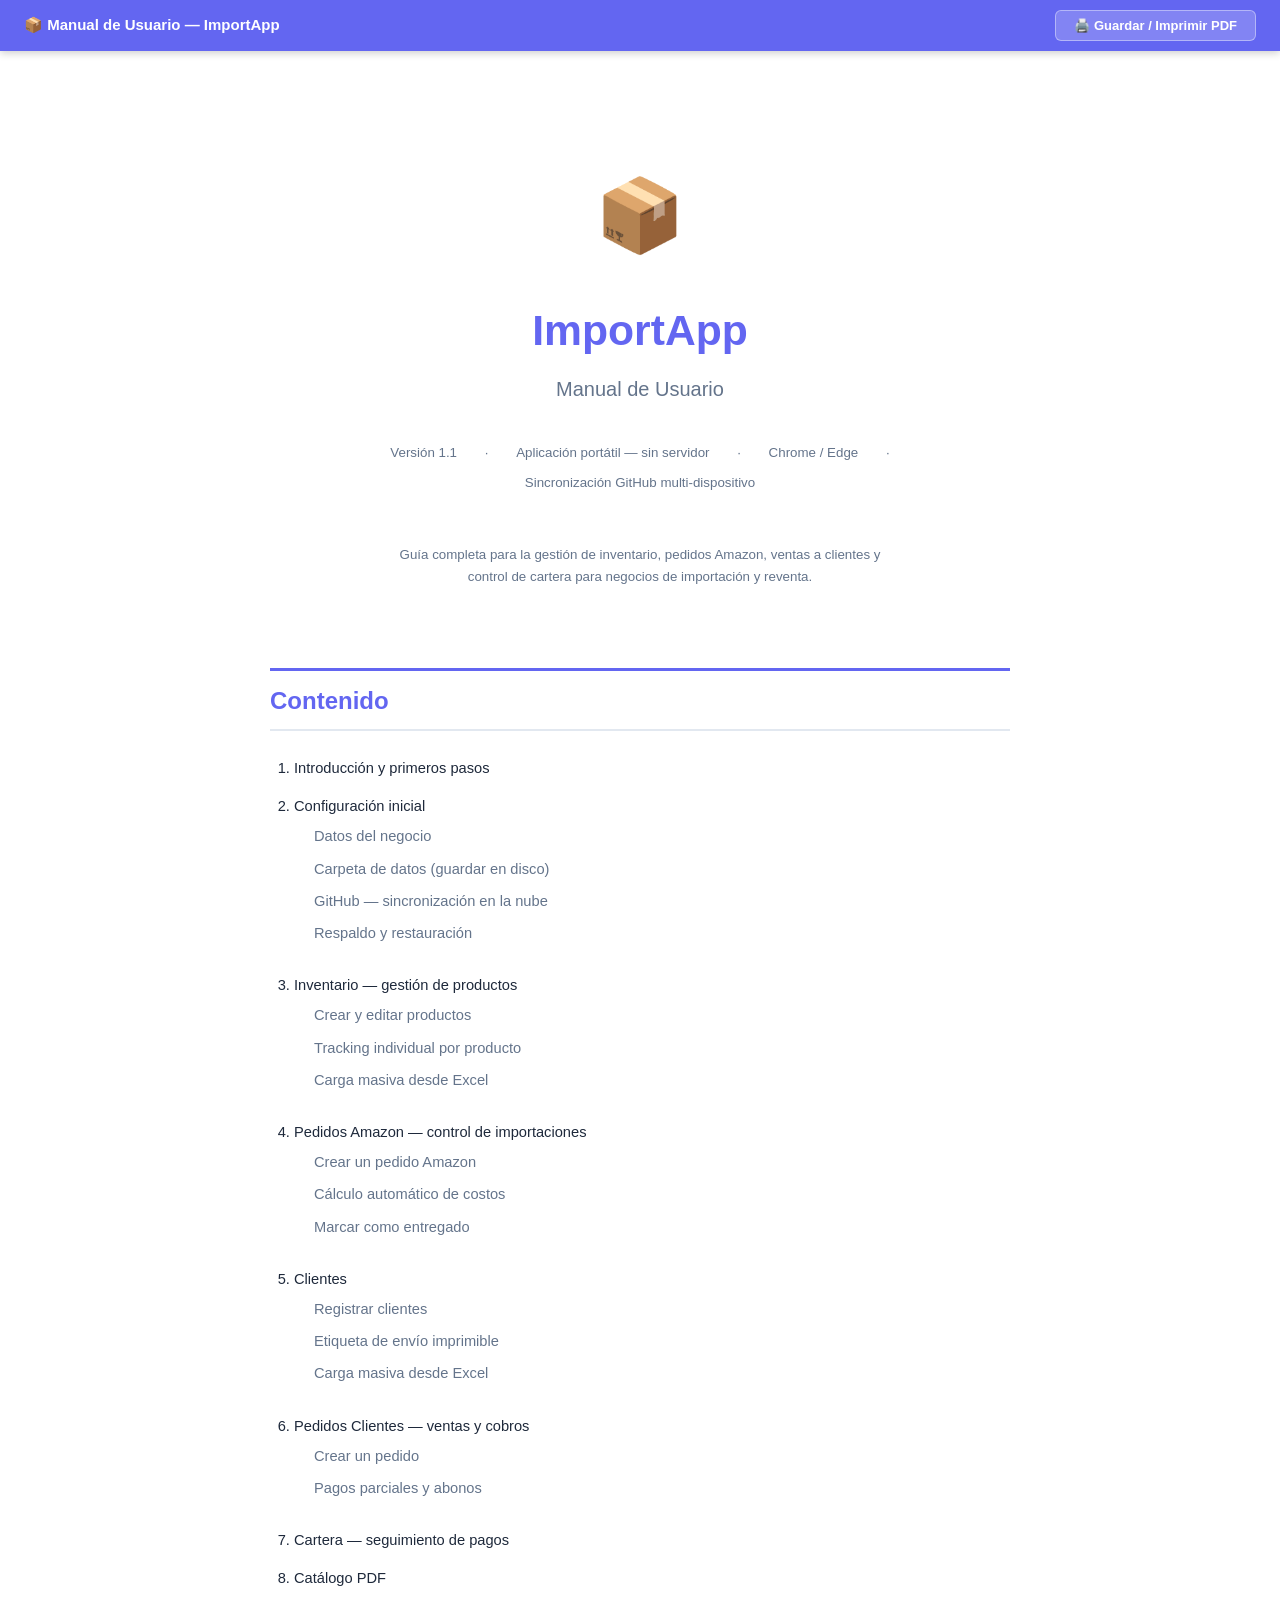
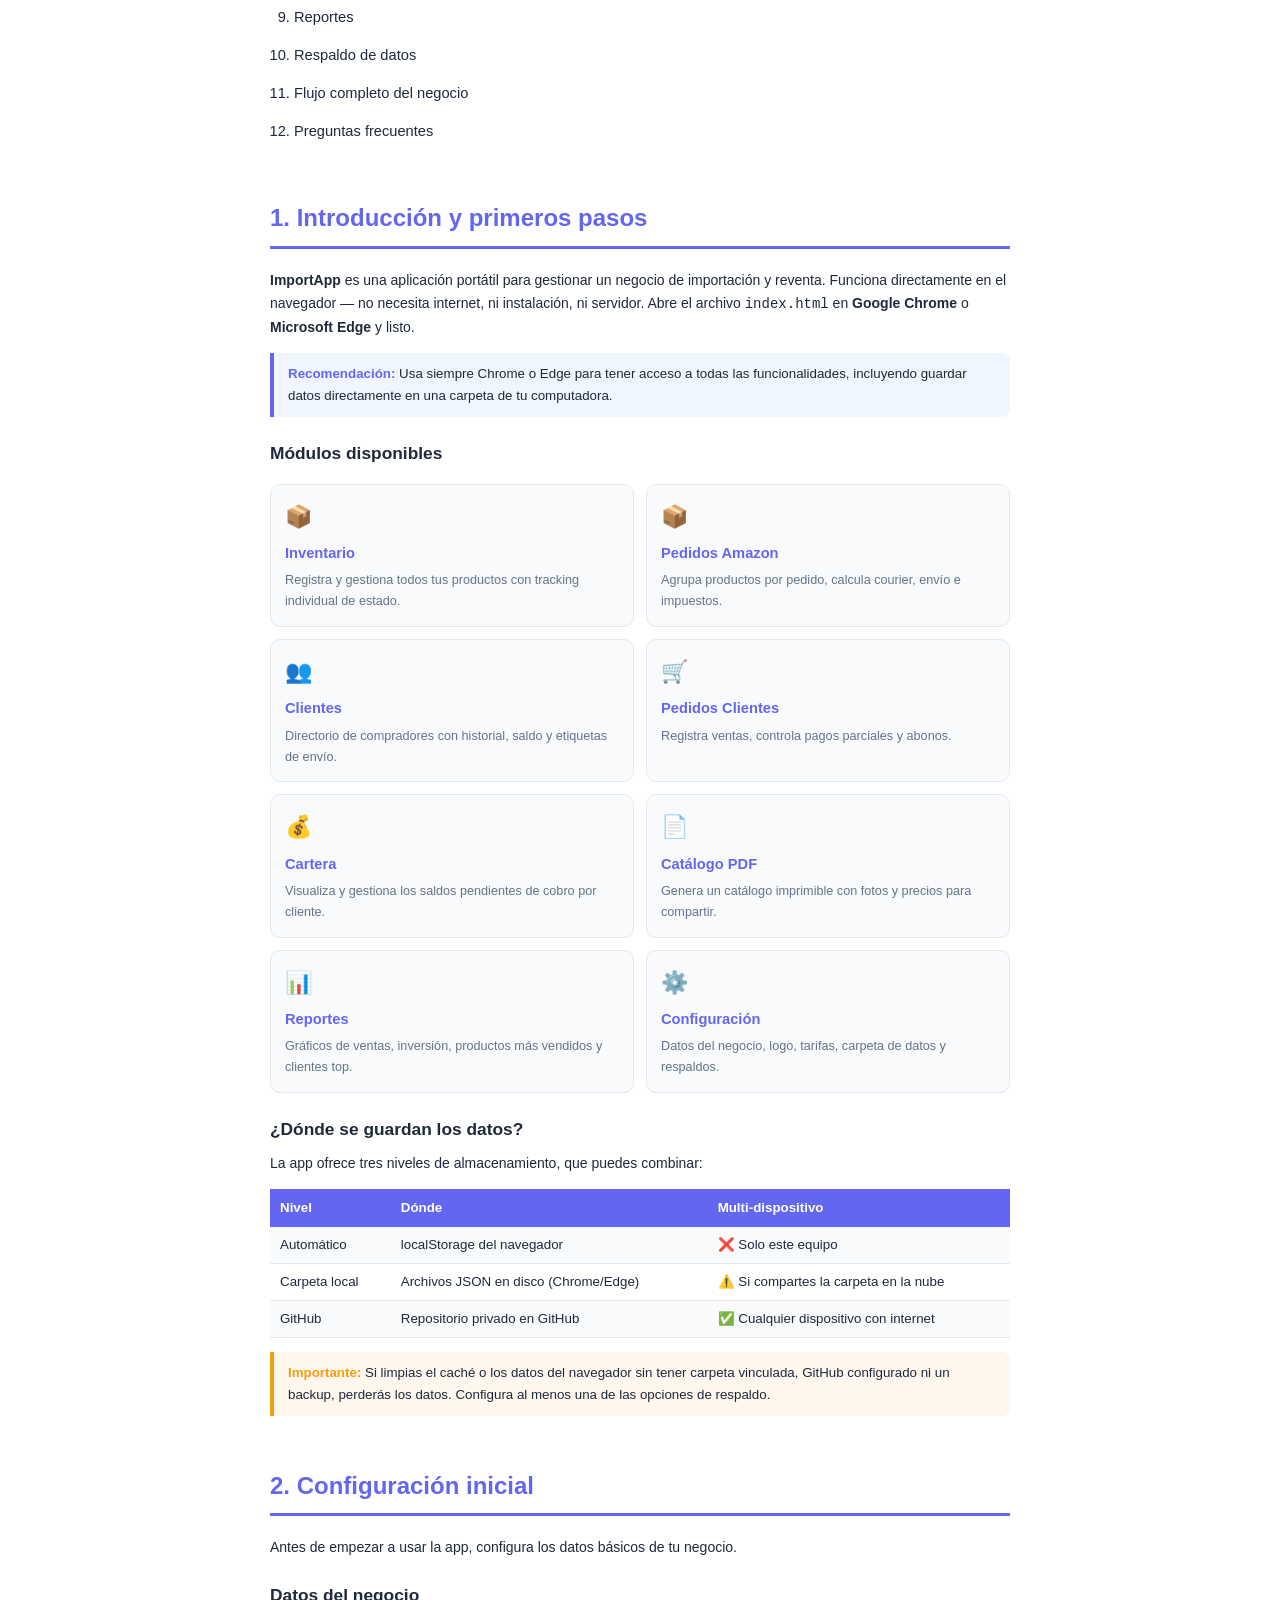
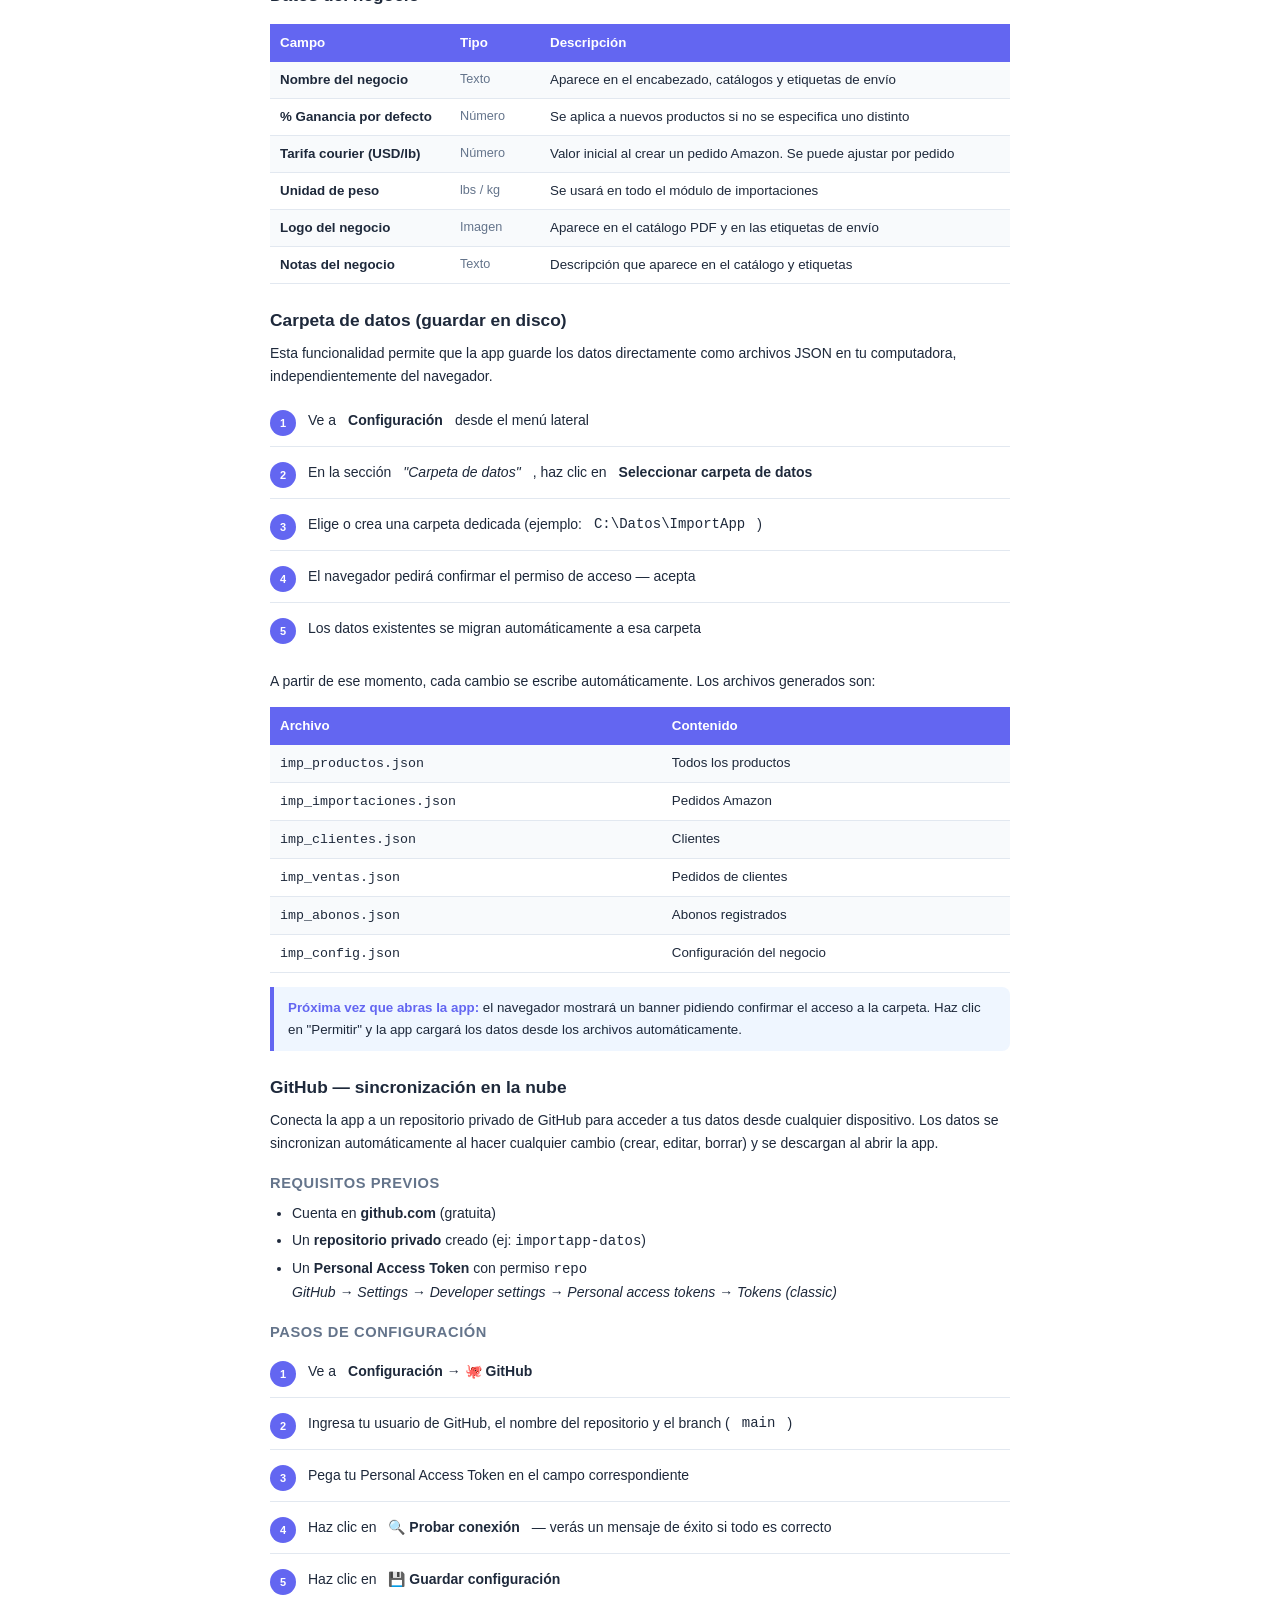
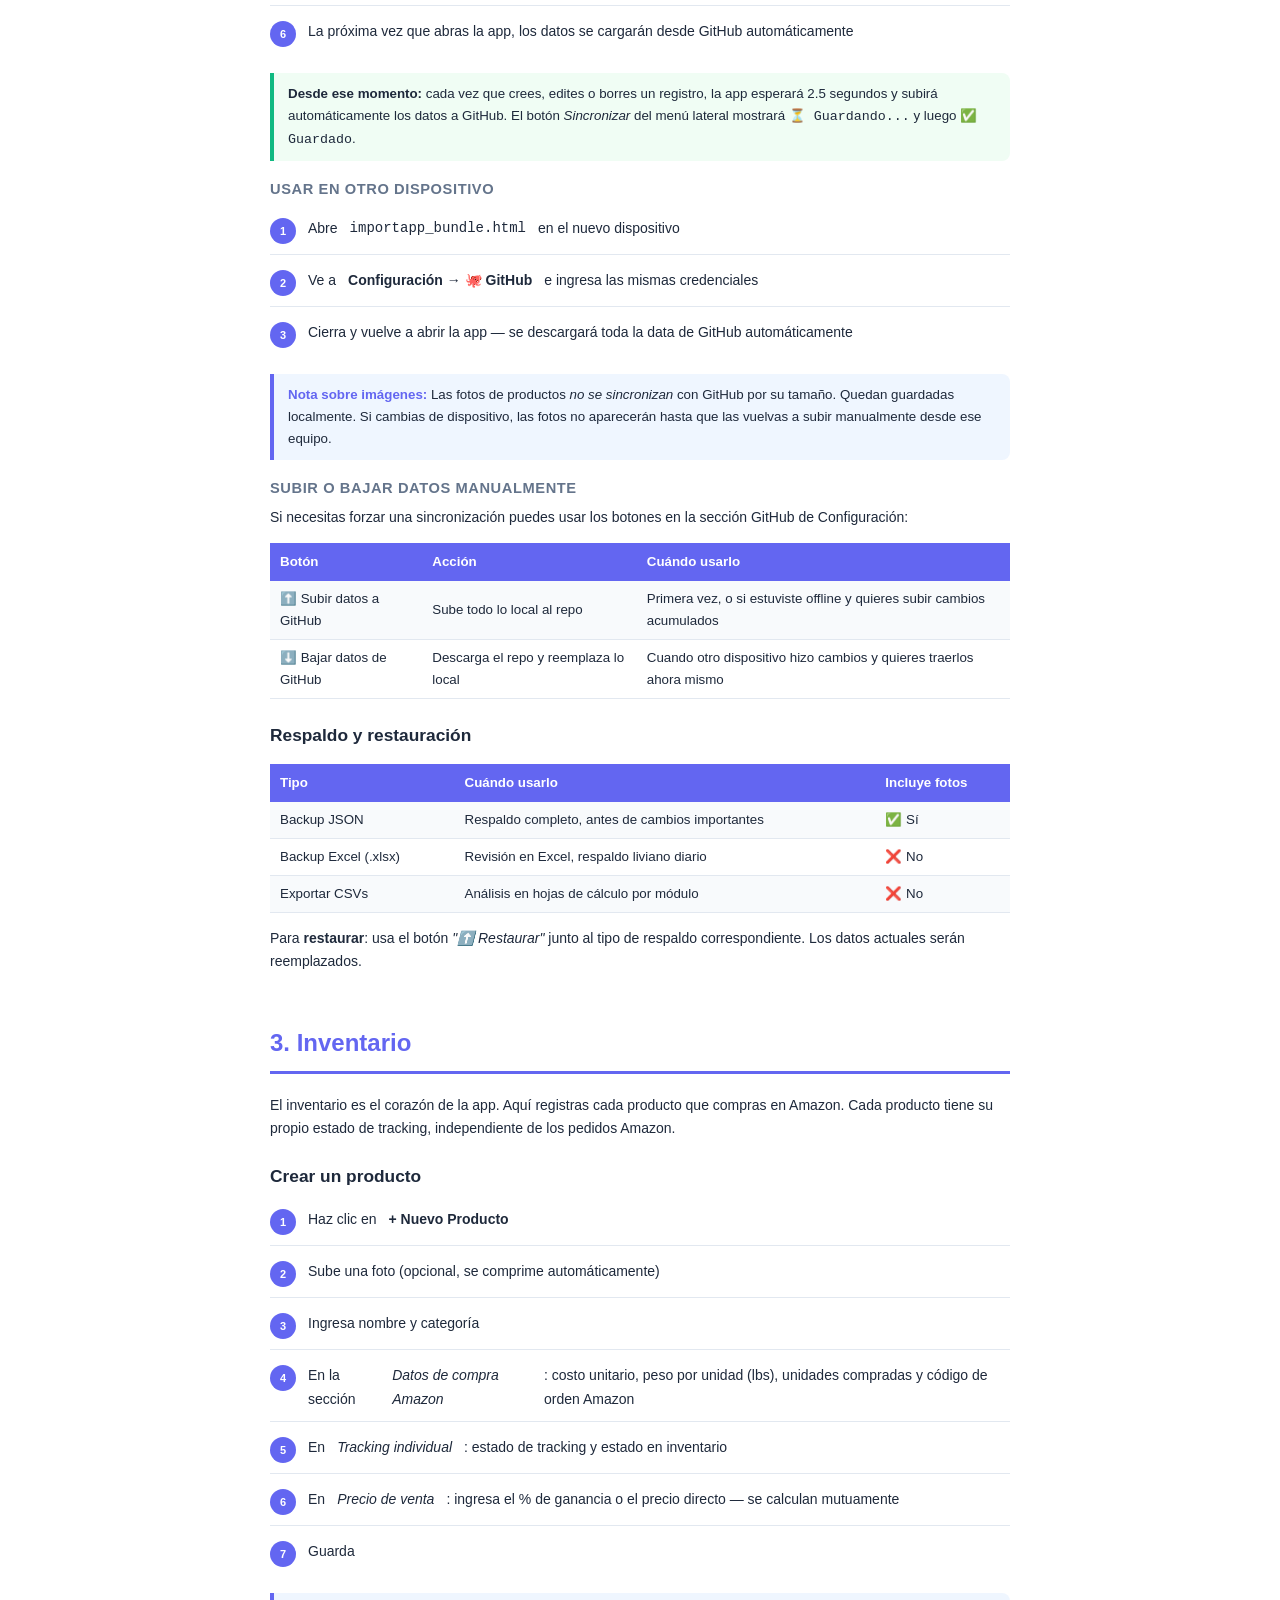
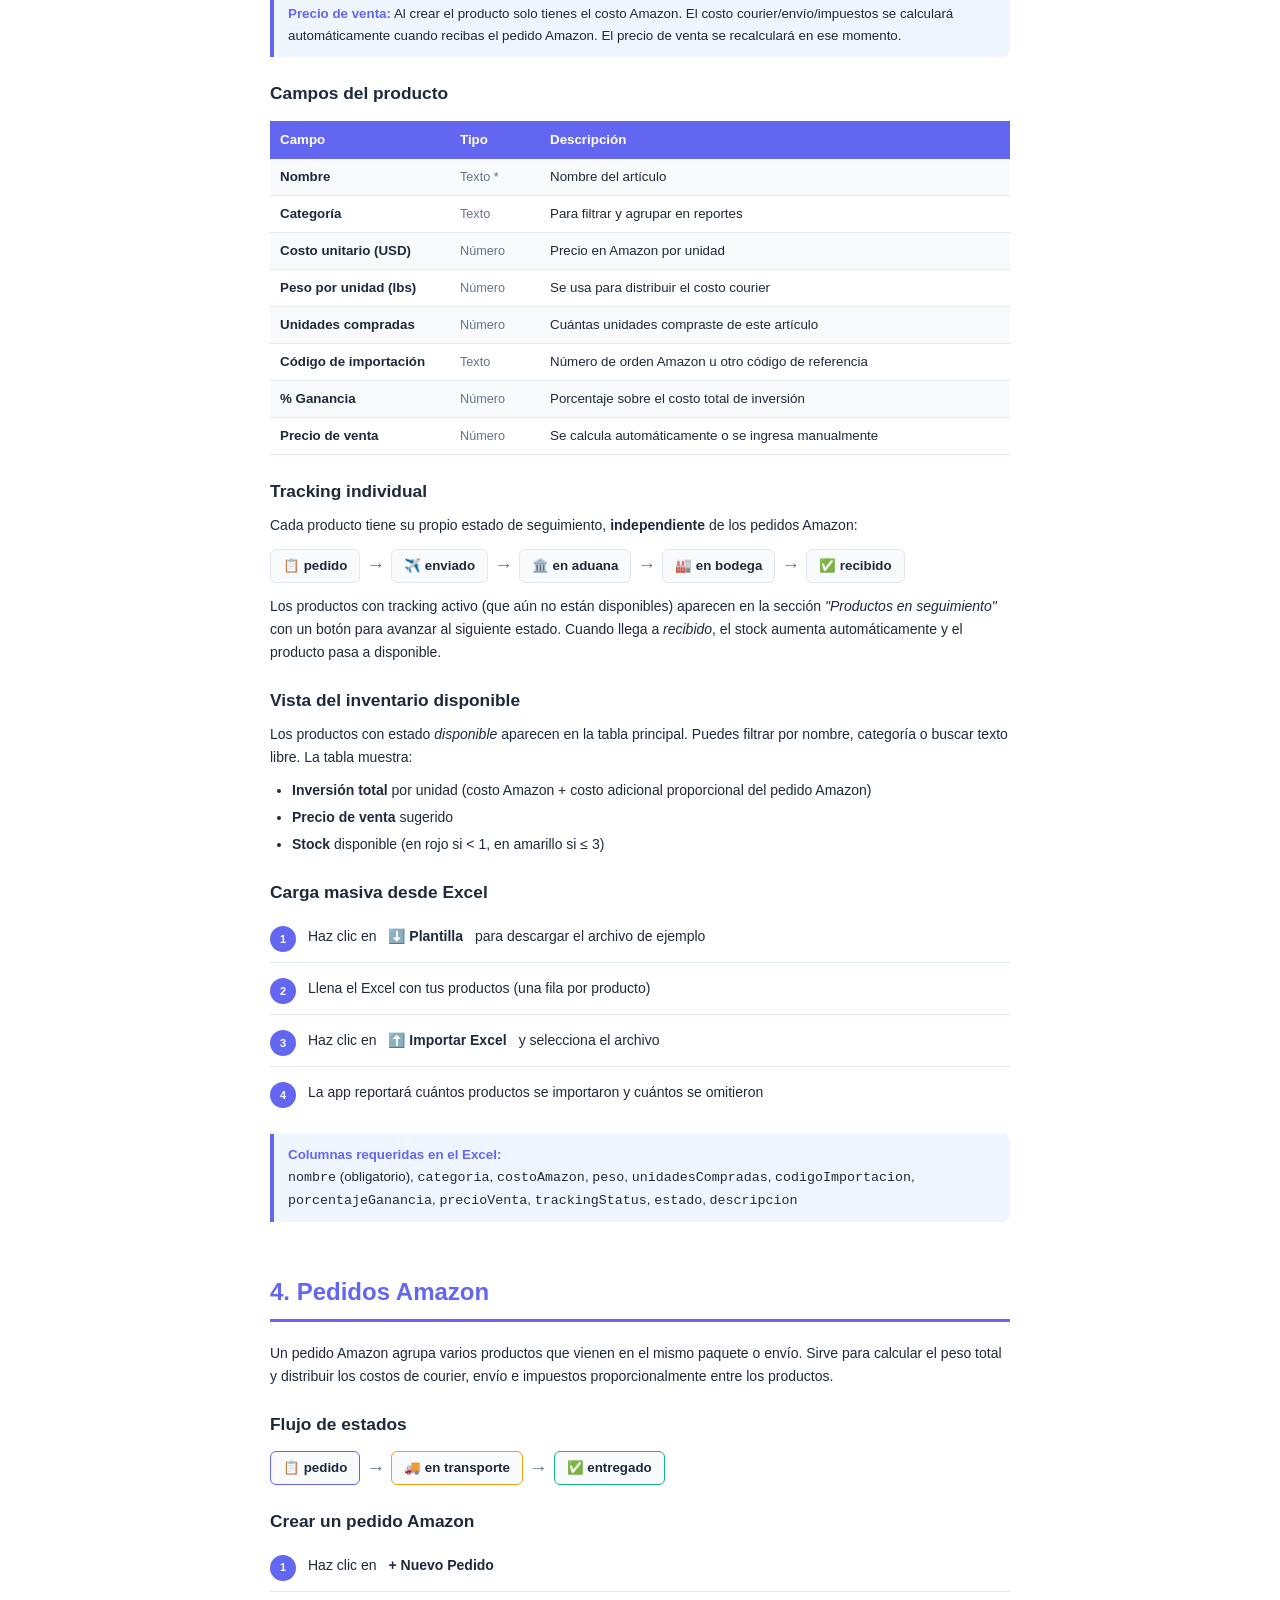
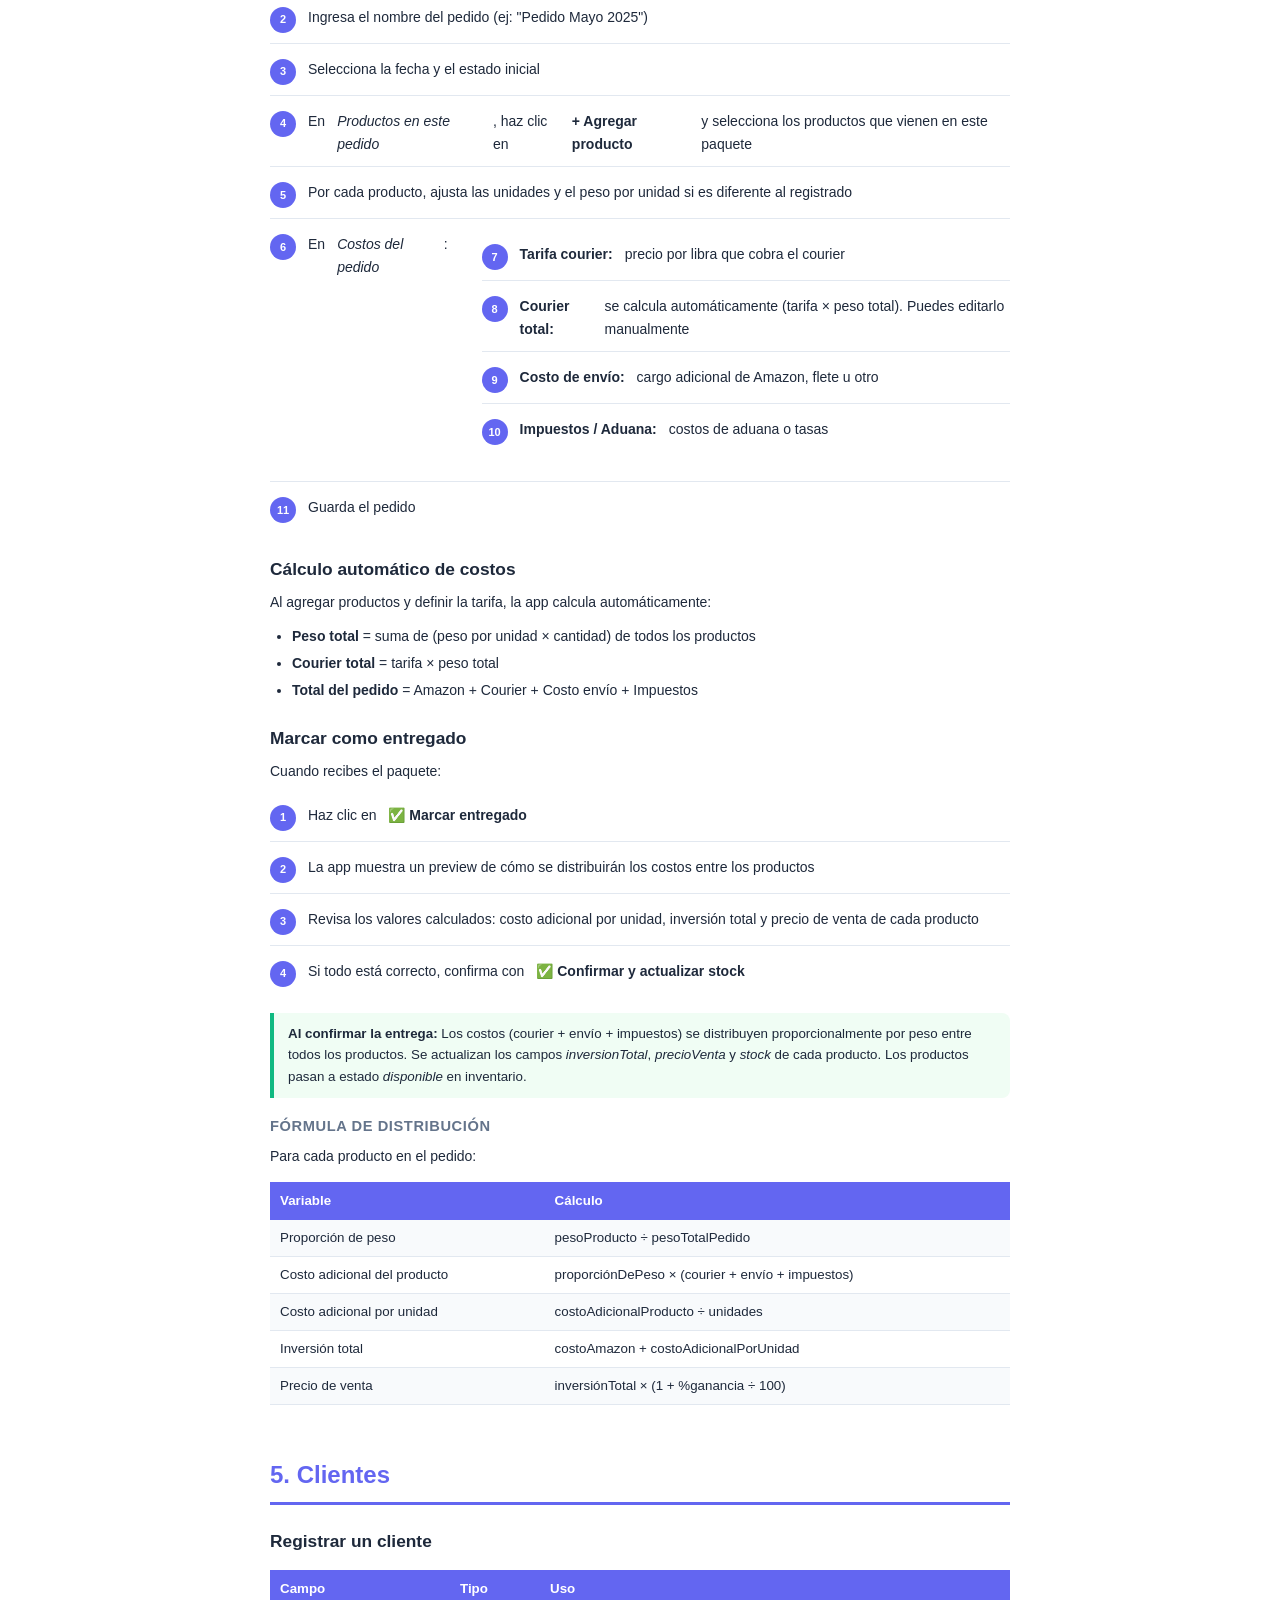
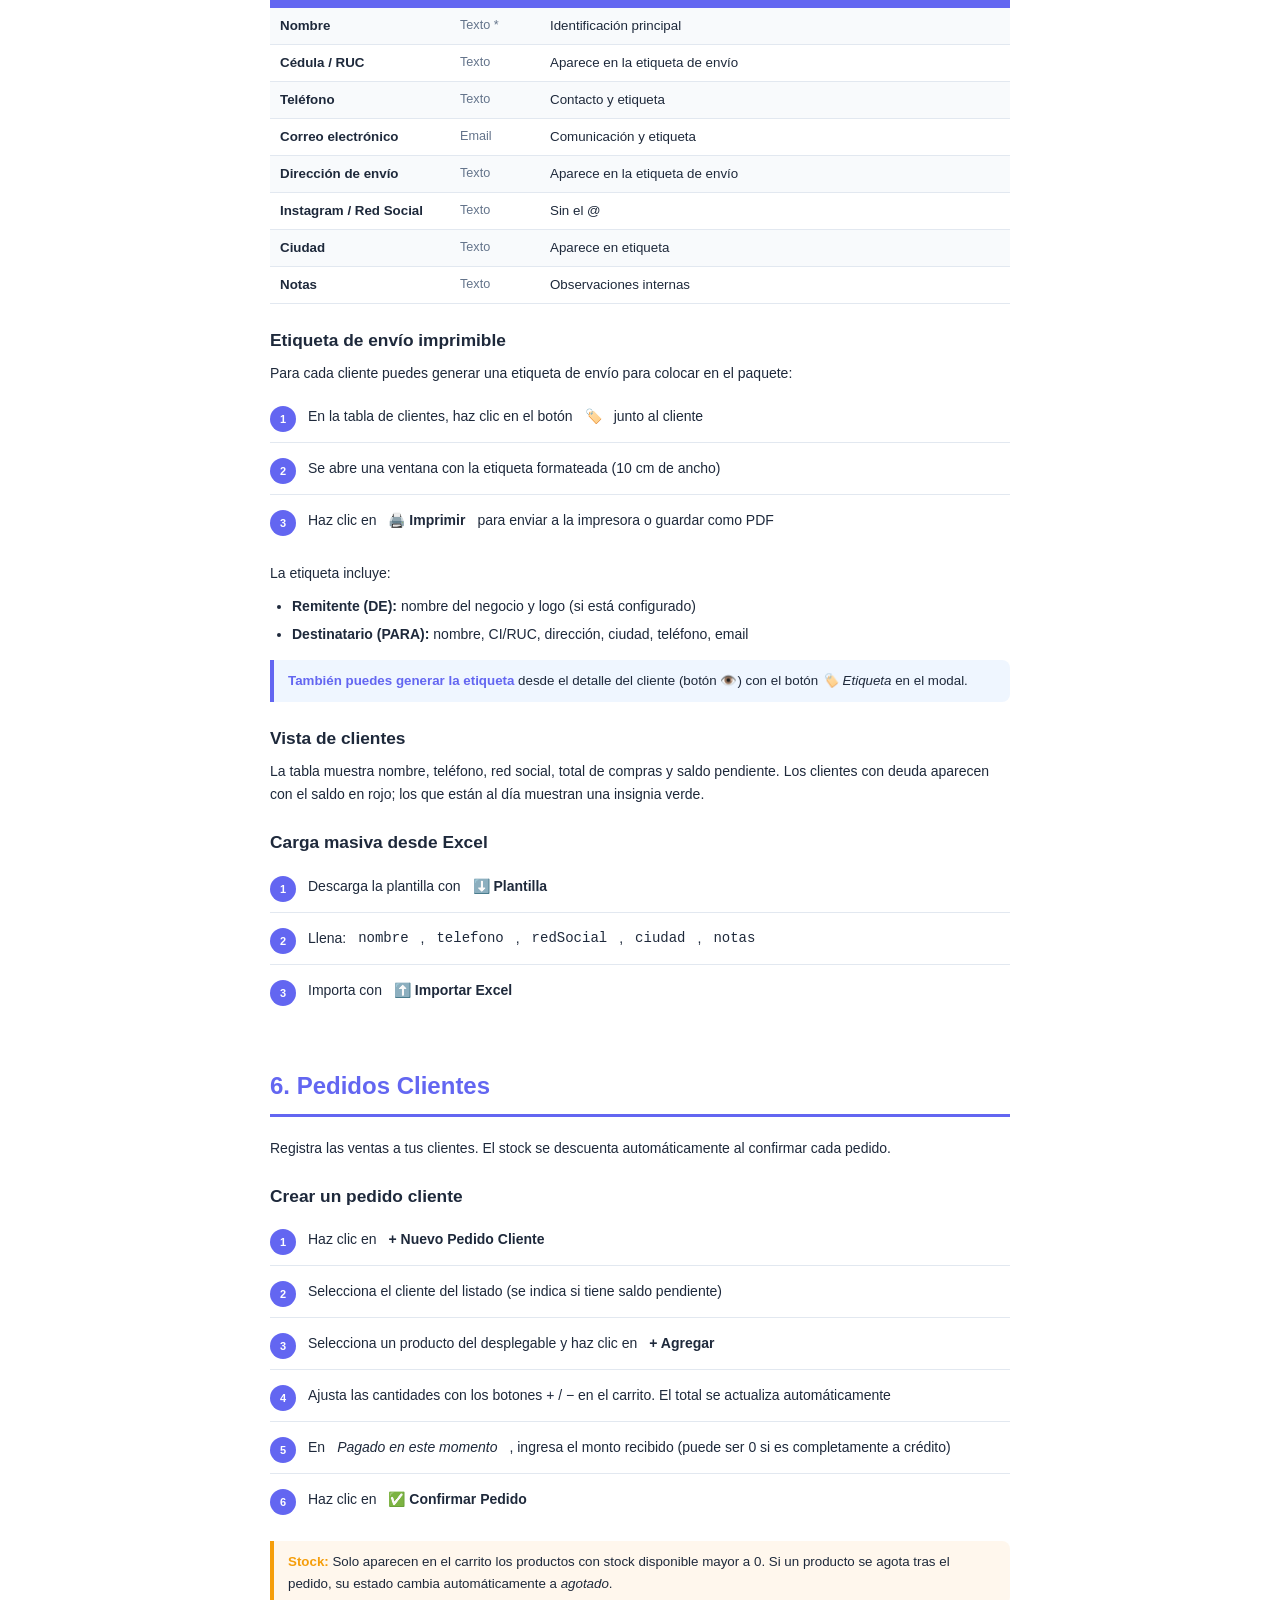
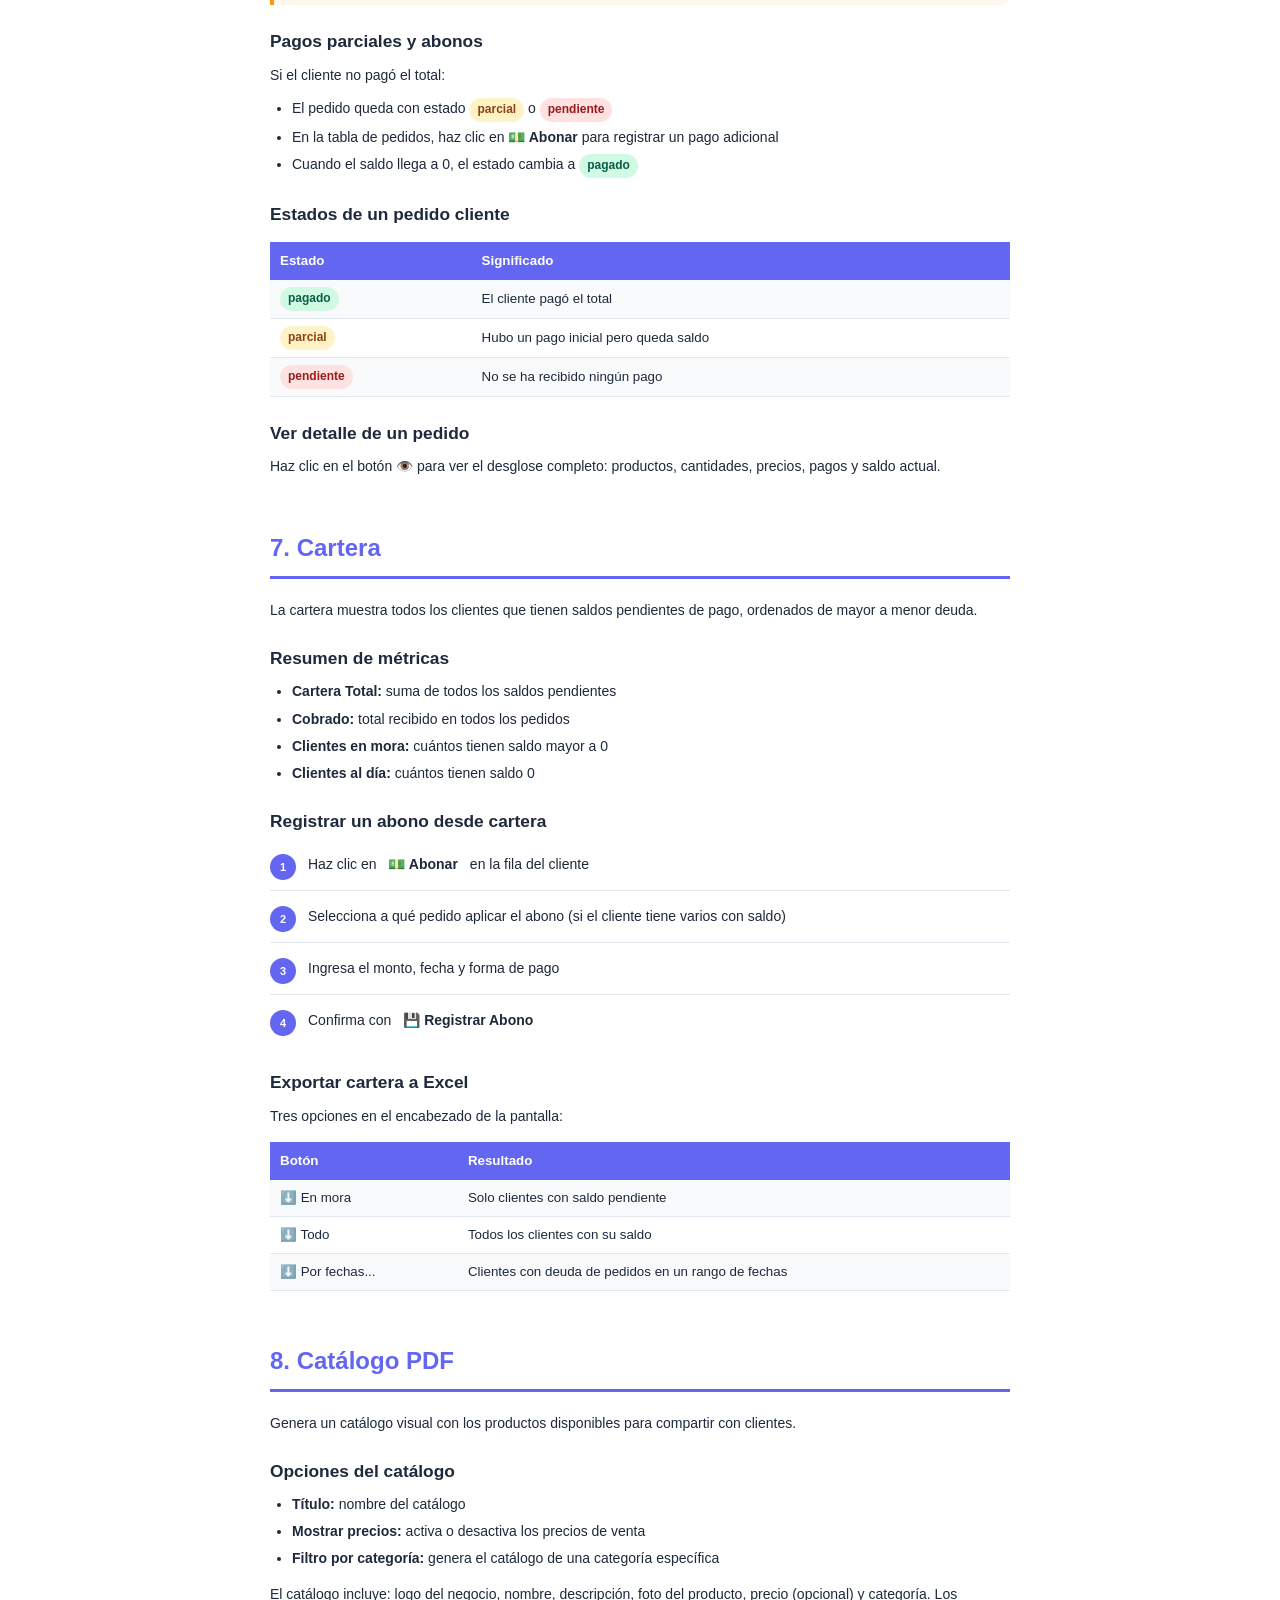
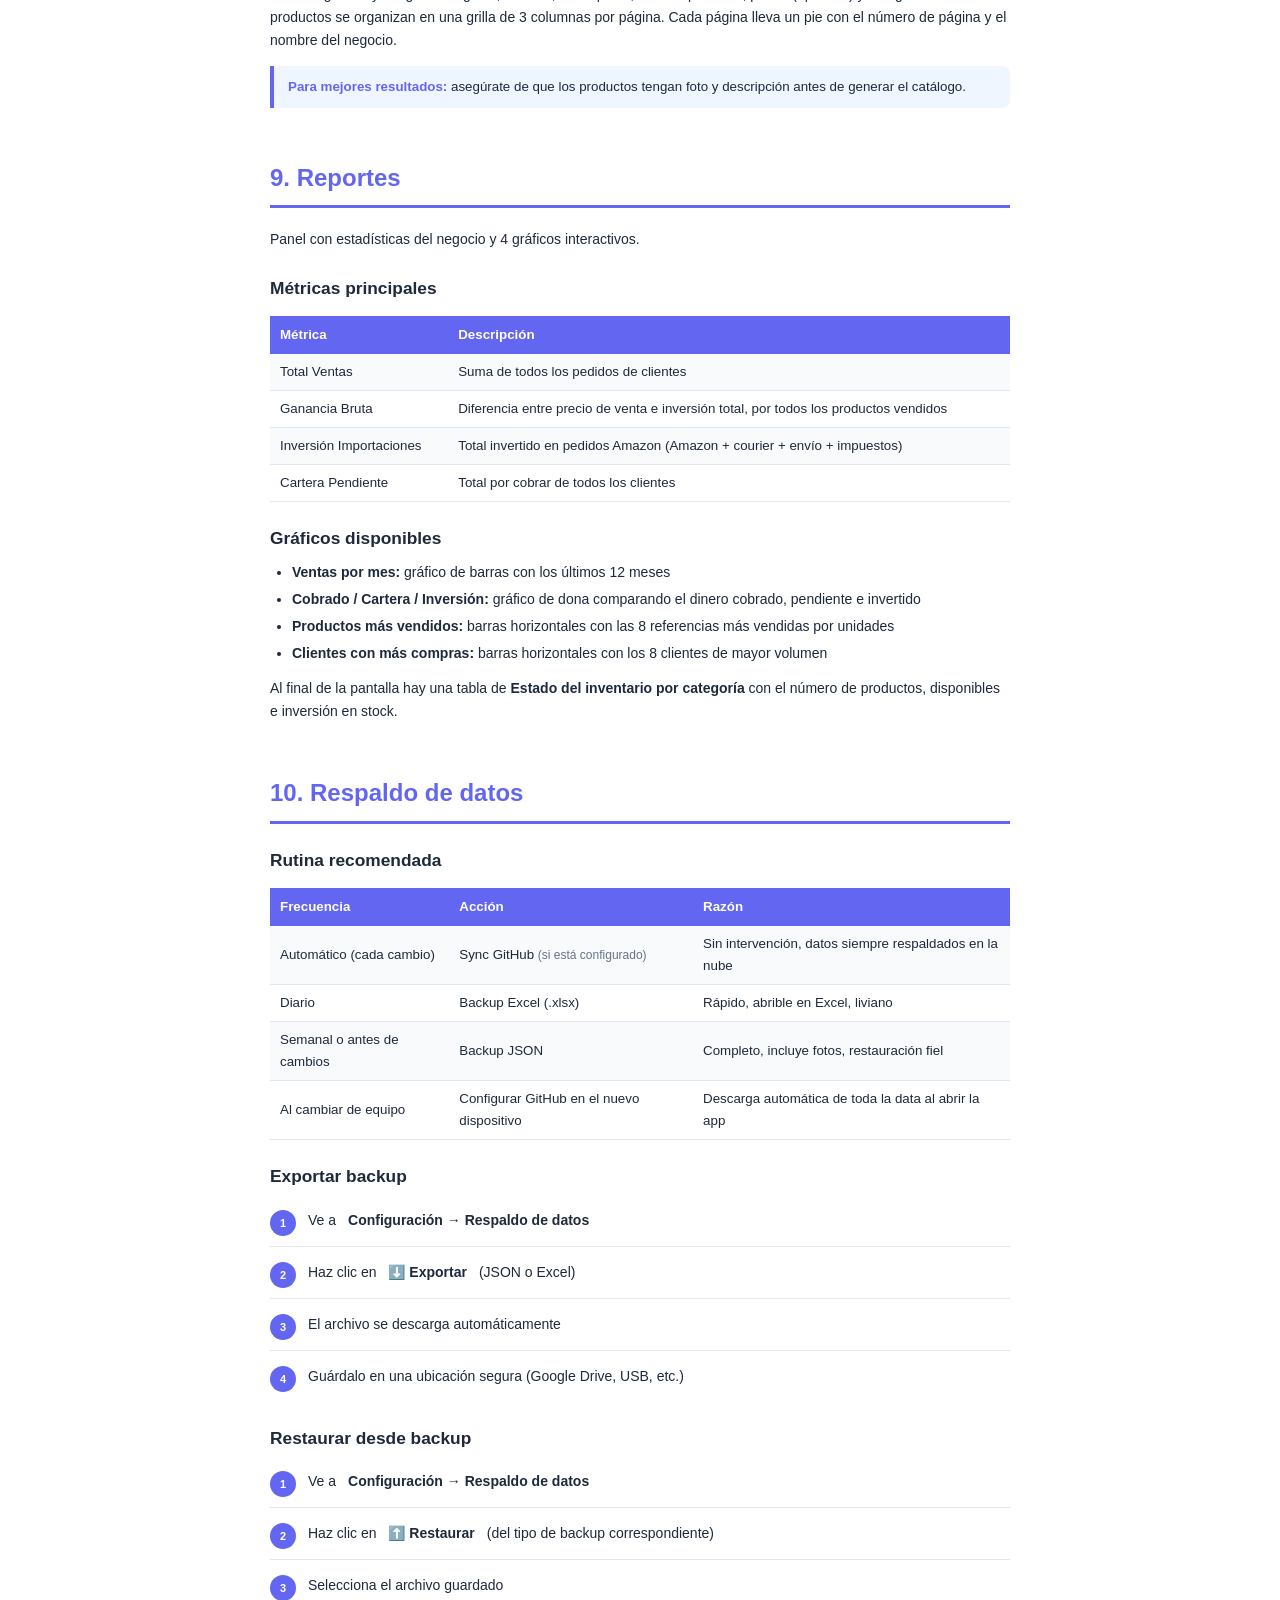
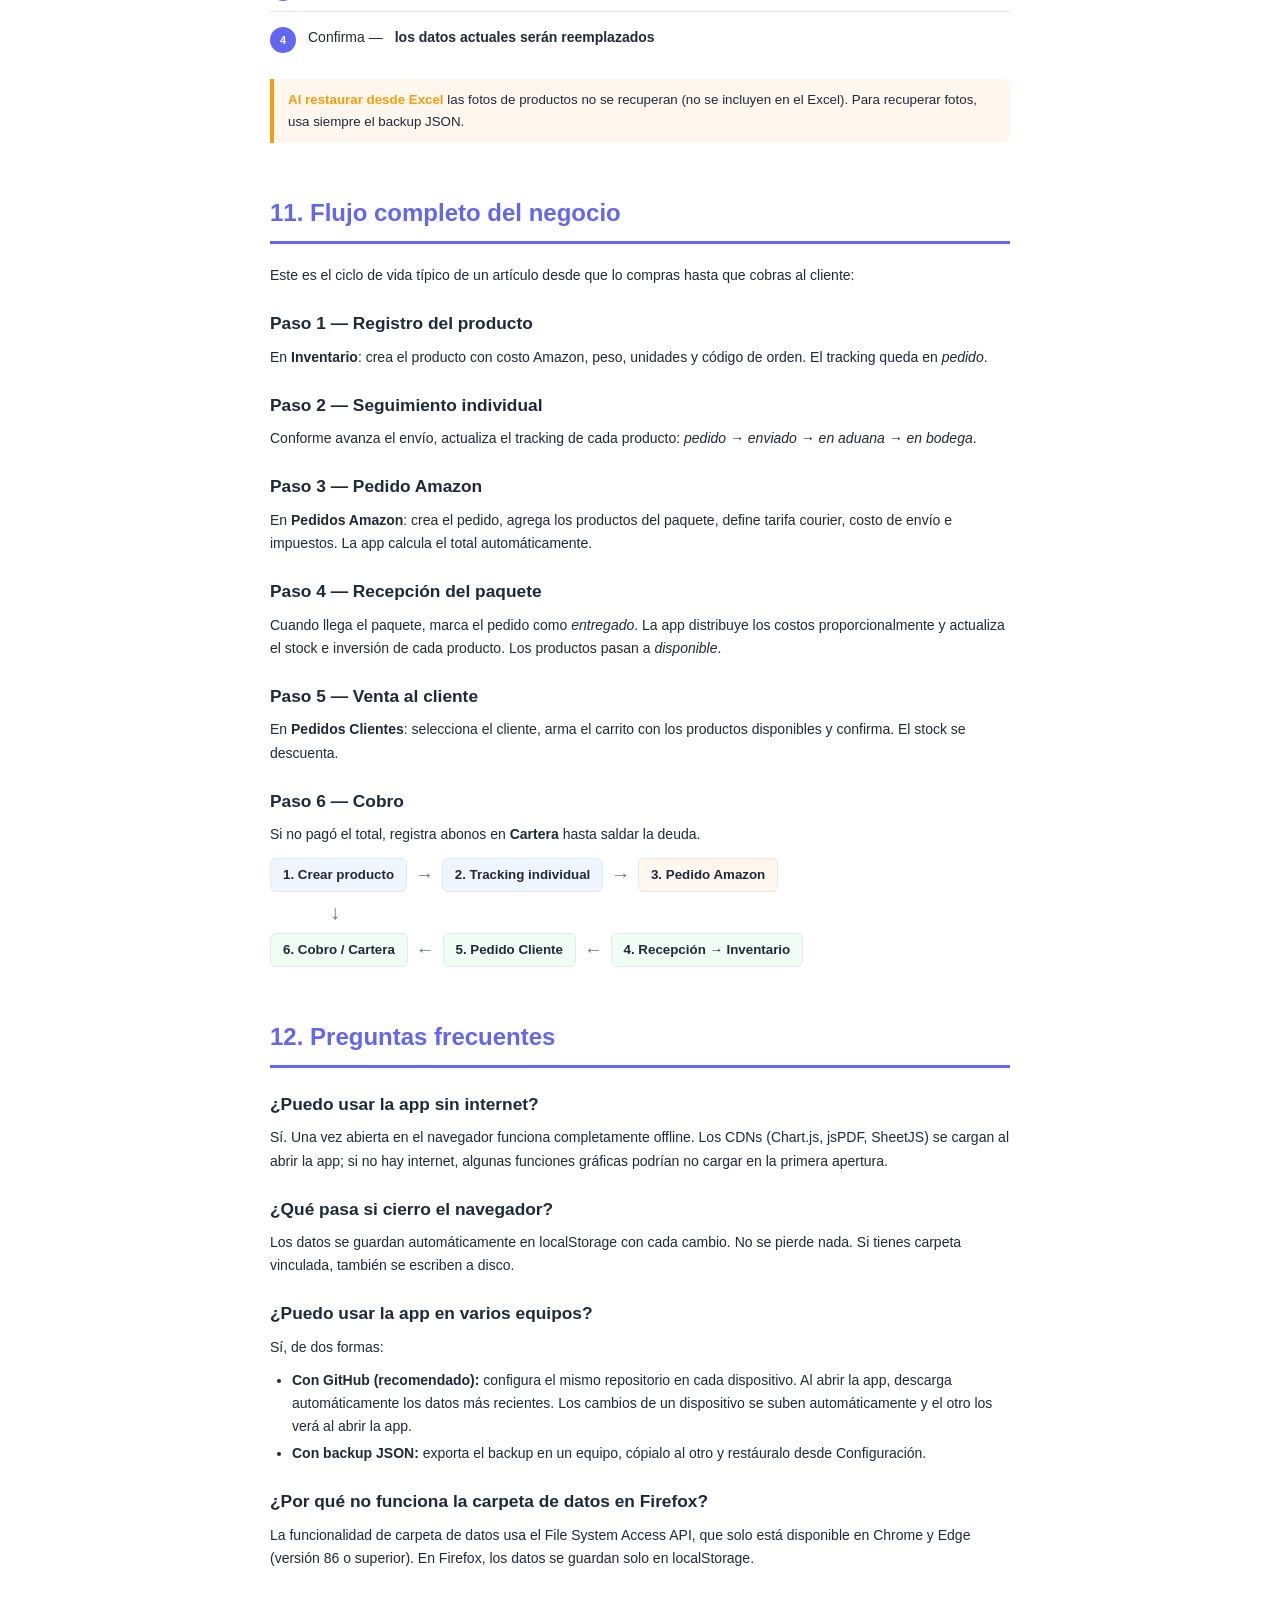
<file: docs/manual_usuario.html>
<!DOCTYPE html>
<html lang="es">
<head>
<meta charset="UTF-8">
<meta name="viewport" content="width=device-width, initial-scale=1.0">
<title>Manual de Usuario — ImportApp</title>
<style>
  /* ── Variables ──────────────────────────────────────────────────────────── */
  :root {
    --primary: #6366f1;
    --success: #10b981;
    --warning: #f59e0b;
    --danger:  #ef4444;
    --text:    #1e293b;
    --sub:     #64748b;
    --border:  #e2e8f0;
    --bg:      #f8fafc;
  }

  /* ── Reset ──────────────────────────────────────────────────────────────── */
  * { margin: 0; padding: 0; box-sizing: border-box; }
  body { font-family: 'Segoe UI', Arial, sans-serif; color: var(--text); font-size: 10.5pt; line-height: 1.65; background: #fff; }

  /* ── Toolbar (solo pantalla) ─────────────────────────────────────────────── */
  .toolbar {
    position: fixed; top: 0; left: 0; right: 0;
    background: var(--primary); color: #fff;
    padding: 10px 24px; display: flex; align-items: center; gap: 14px;
    box-shadow: 0 2px 8px rgba(0,0,0,.2); z-index: 999;
  }
  .toolbar h1 { font-size: 15px; font-weight: 700; flex: 1; }
  .toolbar button {
    background: rgba(255,255,255,.2); color: #fff; border: 1px solid rgba(255,255,255,.4);
    padding: 7px 18px; border-radius: 6px; font-size: 13px; cursor: pointer; font-weight: 600;
  }
  .toolbar button:hover { background: rgba(255,255,255,.35); }

  /* ── Contenido ──────────────────────────────────────────────────────────── */
  .wrap { max-width: 820px; margin: 0 auto; padding: 76px 40px 60px; }

  /* ── Portada ─────────────────────────────────────────────────────────────── */
  .cover {
    text-align: center; padding: 80px 40px;
    border-bottom: 3px solid var(--primary);
    page-break-after: always;
  }
  .cover .logo-icon { font-size: 72px; margin-bottom: 20px; }
  .cover h1 { font-size: 32pt; font-weight: 900; color: var(--primary); margin-bottom: 8px; }
  .cover .subtitle { font-size: 15pt; color: var(--sub); margin-bottom: 32px; }
  .cover .meta { font-size: 10pt; color: var(--sub); }
  .cover .meta span { display: inline-block; margin: 4px 12px; }

  /* ── Índice ──────────────────────────────────────────────────────────────── */
  .toc { page-break-after: always; }
  .toc h2 { font-size: 18pt; color: var(--primary); border-bottom: 2px solid var(--border); padding-bottom: 8px; margin-bottom: 20px; }
  .toc ol { padding-left: 24px; }
  .toc li { padding: 5px 0; font-size: 11pt; }
  .toc li a { color: var(--text); text-decoration: none; }
  .toc li a:hover { color: var(--primary); text-decoration: underline; }
  .toc .sub { padding-left: 20px; font-size: 10pt; color: var(--sub); list-style: none; margin-top: 4px; }
  .toc .sub li { padding: 2px 0; }

  /* ── Secciones ───────────────────────────────────────────────────────────── */
  .section { page-break-before: always; padding-top: 10px; margin-bottom: 40px; }
  .section:first-of-type { page-break-before: avoid; }

  h2.sec-title {
    font-size: 18pt; font-weight: 800; color: var(--primary);
    border-bottom: 3px solid var(--primary); padding-bottom: 8px;
    margin-bottom: 20px; display: flex; align-items: center; gap: 10px;
  }
  h3 { font-size: 13pt; font-weight: 700; margin: 22px 0 8px; color: var(--text); }
  h4 { font-size: 11pt; font-weight: 700; margin: 16px 0 6px; color: var(--sub); text-transform: uppercase; letter-spacing: .04em; }
  p  { margin-bottom: 10px; }
  ul, ol { padding-left: 22px; margin-bottom: 12px; }
  li { margin-bottom: 4px; }

  /* ── Componentes ─────────────────────────────────────────────────────────── */
  .tip {
    background: #eff6ff; border-left: 4px solid var(--primary);
    border-radius: 0 8px 8px 0; padding: 10px 14px; margin: 14px 0; font-size: 10pt;
  }
  .tip strong { color: var(--primary); }

  .warning {
    background: #fff7ed; border-left: 4px solid var(--warning);
    border-radius: 0 8px 8px 0; padding: 10px 14px; margin: 14px 0; font-size: 10pt;
  }
  .warning strong { color: var(--warning); }

  .success-box {
    background: #f0fdf4; border-left: 4px solid var(--success);
    border-radius: 0 8px 8px 0; padding: 10px 14px; margin: 14px 0; font-size: 10pt;
  }

  .steps { counter-reset: step; padding: 0; list-style: none; margin-bottom: 16px; }
  .steps li {
    counter-increment: step;
    display: flex; gap: 12px; align-items: flex-start;
    padding: 10px 0; border-bottom: 1px solid var(--border);
    font-size: 10.5pt;
  }
  .steps li:last-child { border-bottom: none; }
  .steps li::before {
    content: counter(step);
    background: var(--primary); color: #fff;
    min-width: 26px; height: 26px; border-radius: 50%;
    display: flex; align-items: center; justify-content: center;
    font-size: 11px; font-weight: 700; flex-shrink: 0; margin-top: 1px;
  }

  table { width: 100%; border-collapse: collapse; margin: 14px 0; font-size: 10pt; }
  th { background: var(--primary); color: #fff; padding: 8px 10px; text-align: left; font-weight: 600; }
  td { padding: 7px 10px; border-bottom: 1px solid var(--border); }
  tr:nth-child(even) td { background: var(--bg); }

  .badge {
    display: inline-block; padding: 2px 8px; border-radius: 99px;
    font-size: 9pt; font-weight: 600;
  }
  .b-blue   { background: #e0e7ff; color: #3730a3; }
  .b-yellow { background: #fef3c7; color: #92400e; }
  .b-green  { background: #d1fae5; color: #065f46; }
  .b-red    { background: #fee2e2; color: #991b1b; }
  .b-gray   { background: #f1f5f9; color: #475569; }

  .flow {
    display: flex; align-items: center; gap: 6px;
    flex-wrap: wrap; margin: 12px 0; font-size: 10pt;
  }
  .flow .node {
    background: var(--bg); border: 1.5px solid var(--border);
    border-radius: 6px; padding: 5px 12px; font-weight: 600;
  }
  .flow .arrow { color: var(--sub); font-size: 14pt; }

  .field-table td:first-child { font-weight: 600; white-space: nowrap; width: 180px; }
  .field-table td:nth-child(2) { color: var(--sub); font-size: 9.5pt; width: 90px; }

  .module-grid {
    display: grid; grid-template-columns: repeat(2, 1fr);
    gap: 12px; margin: 16px 0;
  }
  .module-card {
    border: 1.5px solid var(--border); border-radius: 10px;
    padding: 14px; background: var(--bg);
  }
  .module-card .icon { font-size: 22px; margin-bottom: 6px; }
  .module-card h4 { color: var(--primary); font-size: 11pt; text-transform: none; letter-spacing: 0; margin: 0 0 5px; }
  .module-card p  { font-size: 9.5pt; color: var(--sub); margin: 0; }

  /* ── Impresión ───────────────────────────────────────────────────────────── */
  @media print {
    .toolbar { display: none; }
    .wrap    { padding: 20px 30px; max-width: 100%; }
    .section { page-break-before: always; }
    .cover   { padding: 60px 20px; }
    a        { color: inherit; text-decoration: none; }
    .tip, .warning, .success-box { -webkit-print-color-adjust: exact; print-color-adjust: exact; }
    th { -webkit-print-color-adjust: exact; print-color-adjust: exact; }
    .steps li::before { -webkit-print-color-adjust: exact; print-color-adjust: exact; }
    .module-card { break-inside: avoid; }
  }
</style>
</head>
<body>

<!-- Toolbar -->
<div class="toolbar">
  <h1>📦 Manual de Usuario — ImportApp</h1>
  <button onclick="window.print()">🖨️ Guardar / Imprimir PDF</button>
</div>

<div class="wrap">

<!-- ══════════════════════════════════════════════════════ PORTADA -->
<div class="cover">
  <div class="logo-icon">📦</div>
  <h1>ImportApp</h1>
  <div class="subtitle">Manual de Usuario</div>
  <div class="meta">
    <span>Versión 1.1</span>
    <span>·</span>
    <span>Aplicación portátil — sin servidor</span>
    <span>·</span>
    <span>Chrome / Edge</span>
    <span>·</span>
    <span>Sincronización GitHub multi-dispositivo</span>
  </div>
  <br><br>
  <p style="font-size:10pt;color:var(--sub);max-width:500px;margin:0 auto">
    Guía completa para la gestión de inventario, pedidos Amazon, ventas a clientes
    y control de cartera para negocios de importación y reventa.
  </p>
</div>

<!-- ══════════════════════════════════════════════════════ ÍNDICE -->
<div class="toc section">
  <h2>Contenido</h2>
  <ol>
    <li><a href="#s1">Introducción y primeros pasos</a></li>
    <li><a href="#s2">Configuración inicial</a>
      <ul class="sub">
        <li>Datos del negocio</li>
        <li>Carpeta de datos (guardar en disco)</li>
        <li>GitHub — sincronización en la nube</li>
        <li>Respaldo y restauración</li>
      </ul>
    </li>
    <li><a href="#s3">Inventario — gestión de productos</a>
      <ul class="sub">
        <li>Crear y editar productos</li>
        <li>Tracking individual por producto</li>
        <li>Carga masiva desde Excel</li>
      </ul>
    </li>
    <li><a href="#s4">Pedidos Amazon — control de importaciones</a>
      <ul class="sub">
        <li>Crear un pedido Amazon</li>
        <li>Cálculo automático de costos</li>
        <li>Marcar como entregado</li>
      </ul>
    </li>
    <li><a href="#s5">Clientes</a>
      <ul class="sub">
        <li>Registrar clientes</li>
        <li>Etiqueta de envío imprimible</li>
        <li>Carga masiva desde Excel</li>
      </ul>
    </li>
    <li><a href="#s6">Pedidos Clientes — ventas y cobros</a>
      <ul class="sub">
        <li>Crear un pedido</li>
        <li>Pagos parciales y abonos</li>
      </ul>
    </li>
    <li><a href="#s7">Cartera — seguimiento de pagos</a></li>
    <li><a href="#s8">Catálogo PDF</a></li>
    <li><a href="#s9">Reportes</a></li>
    <li><a href="#s10">Respaldo de datos</a></li>
    <li><a href="#s11">Flujo completo del negocio</a></li>
    <li><a href="#s12">Preguntas frecuentes</a></li>
  </ol>
</div>

<!-- ══════════════════════════════════════════════════════ 1. INTRODUCCIÓN -->
<div class="section" id="s1">
  <h2 class="sec-title">1. Introducción y primeros pasos</h2>

  <p>
    <strong>ImportApp</strong> es una aplicación portátil para gestionar un negocio de importación y reventa.
    Funciona directamente en el navegador — no necesita internet, ni instalación, ni servidor.
    Abre el archivo <code>index.html</code> en <strong>Google Chrome</strong> o <strong>Microsoft Edge</strong> y listo.
  </p>

  <div class="tip">
    <strong>Recomendación:</strong> Usa siempre Chrome o Edge para tener acceso a todas las funcionalidades,
    incluyendo guardar datos directamente en una carpeta de tu computadora.
  </div>

  <h3>Módulos disponibles</h3>
  <div class="module-grid">
    <div class="module-card">
      <div class="icon">📦</div>
      <h4>Inventario</h4>
      <p>Registra y gestiona todos tus productos con tracking individual de estado.</p>
    </div>
    <div class="module-card">
      <div class="icon">📦</div>
      <h4>Pedidos Amazon</h4>
      <p>Agrupa productos por pedido, calcula courier, envío e impuestos.</p>
    </div>
    <div class="module-card">
      <div class="icon">👥</div>
      <h4>Clientes</h4>
      <p>Directorio de compradores con historial, saldo y etiquetas de envío.</p>
    </div>
    <div class="module-card">
      <div class="icon">🛒</div>
      <h4>Pedidos Clientes</h4>
      <p>Registra ventas, controla pagos parciales y abonos.</p>
    </div>
    <div class="module-card">
      <div class="icon">💰</div>
      <h4>Cartera</h4>
      <p>Visualiza y gestiona los saldos pendientes de cobro por cliente.</p>
    </div>
    <div class="module-card">
      <div class="icon">📄</div>
      <h4>Catálogo PDF</h4>
      <p>Genera un catálogo imprimible con fotos y precios para compartir.</p>
    </div>
    <div class="module-card">
      <div class="icon">📊</div>
      <h4>Reportes</h4>
      <p>Gráficos de ventas, inversión, productos más vendidos y clientes top.</p>
    </div>
    <div class="module-card">
      <div class="icon">⚙️</div>
      <h4>Configuración</h4>
      <p>Datos del negocio, logo, tarifas, carpeta de datos y respaldos.</p>
    </div>
  </div>

  <h3>¿Dónde se guardan los datos?</h3>
  <p>La app ofrece tres niveles de almacenamiento, que puedes combinar:</p>
  <table>
    <tr><th>Nivel</th><th>Dónde</th><th>Multi-dispositivo</th></tr>
    <tr><td>Automático</td><td>localStorage del navegador</td><td>❌ Solo este equipo</td></tr>
    <tr><td>Carpeta local</td><td>Archivos JSON en disco (Chrome/Edge)</td><td>⚠️ Si compartes la carpeta en la nube</td></tr>
    <tr><td>GitHub</td><td>Repositorio privado en GitHub</td><td>✅ Cualquier dispositivo con internet</td></tr>
  </table>

  <div class="warning">
    <strong>Importante:</strong> Si limpias el caché o los datos del navegador sin tener
    carpeta vinculada, GitHub configurado ni un backup, perderás los datos. Configura al menos
    una de las opciones de respaldo.
  </div>
</div>

<!-- ══════════════════════════════════════════════════════ 2. CONFIGURACIÓN -->
<div class="section" id="s2">
  <h2 class="sec-title">2. Configuración inicial</h2>

  <p>Antes de empezar a usar la app, configura los datos básicos de tu negocio.</p>

  <h3>Datos del negocio</h3>
  <table class="field-table">
    <tr><th>Campo</th><th>Tipo</th><th>Descripción</th></tr>
    <tr><td>Nombre del negocio</td><td>Texto</td><td>Aparece en el encabezado, catálogos y etiquetas de envío</td></tr>
    <tr><td>% Ganancia por defecto</td><td>Número</td><td>Se aplica a nuevos productos si no se especifica uno distinto</td></tr>
    <tr><td>Tarifa courier (USD/lb)</td><td>Número</td><td>Valor inicial al crear un pedido Amazon. Se puede ajustar por pedido</td></tr>
    <tr><td>Unidad de peso</td><td>lbs / kg</td><td>Se usará en todo el módulo de importaciones</td></tr>
    <tr><td>Logo del negocio</td><td>Imagen</td><td>Aparece en el catálogo PDF y en las etiquetas de envío</td></tr>
    <tr><td>Notas del negocio</td><td>Texto</td><td>Descripción que aparece en el catálogo y etiquetas</td></tr>
  </table>

  <h3>Carpeta de datos (guardar en disco)</h3>
  <p>Esta funcionalidad permite que la app guarde los datos directamente como archivos JSON en tu computadora, independientemente del navegador.</p>

  <ol class="steps">
    <li>Ve a <strong>Configuración</strong> desde el menú lateral</li>
    <li>En la sección <em>"Carpeta de datos"</em>, haz clic en <strong>Seleccionar carpeta de datos</strong></li>
    <li>Elige o crea una carpeta dedicada (ejemplo: <code>C:\Datos\ImportApp</code>)</li>
    <li>El navegador pedirá confirmar el permiso de acceso — acepta</li>
    <li>Los datos existentes se migran automáticamente a esa carpeta</li>
  </ol>

  <p>A partir de ese momento, cada cambio se escribe automáticamente. Los archivos generados son:</p>
  <table>
    <tr><th>Archivo</th><th>Contenido</th></tr>
    <tr><td><code>imp_productos.json</code></td><td>Todos los productos</td></tr>
    <tr><td><code>imp_importaciones.json</code></td><td>Pedidos Amazon</td></tr>
    <tr><td><code>imp_clientes.json</code></td><td>Clientes</td></tr>
    <tr><td><code>imp_ventas.json</code></td><td>Pedidos de clientes</td></tr>
    <tr><td><code>imp_abonos.json</code></td><td>Abonos registrados</td></tr>
    <tr><td><code>imp_config.json</code></td><td>Configuración del negocio</td></tr>
  </table>

  <div class="tip">
    <strong>Próxima vez que abras la app:</strong> el navegador mostrará un banner pidiendo confirmar el acceso a la carpeta. Haz clic en "Permitir" y la app cargará los datos desde los archivos automáticamente.
  </div>

  <h3>GitHub — sincronización en la nube</h3>
  <p>
    Conecta la app a un repositorio privado de GitHub para acceder a tus datos
    desde cualquier dispositivo. Los datos se sincronizan automáticamente al hacer
    cualquier cambio (crear, editar, borrar) y se descargan al abrir la app.
  </p>

  <h4>Requisitos previos</h4>
  <ul>
    <li>Cuenta en <strong>github.com</strong> (gratuita)</li>
    <li>Un <strong>repositorio privado</strong> creado (ej: <code>importapp-datos</code>)</li>
    <li>Un <strong>Personal Access Token</strong> con permiso <code>repo</code><br>
        <em>GitHub → Settings → Developer settings → Personal access tokens → Tokens (classic)</em></li>
  </ul>

  <h4>Pasos de configuración</h4>
  <ol class="steps">
    <li>Ve a <strong>Configuración → 🐙 GitHub</strong></li>
    <li>Ingresa tu usuario de GitHub, el nombre del repositorio y el branch (<code>main</code>)</li>
    <li>Pega tu Personal Access Token en el campo correspondiente</li>
    <li>Haz clic en <strong>🔍 Probar conexión</strong> — verás un mensaje de éxito si todo es correcto</li>
    <li>Haz clic en <strong>💾 Guardar configuración</strong></li>
    <li>La próxima vez que abras la app, los datos se cargarán desde GitHub automáticamente</li>
  </ol>

  <div class="success-box">
    <strong>Desde ese momento:</strong> cada vez que crees, edites o borres un registro,
    la app esperará 2.5 segundos y subirá automáticamente los datos a GitHub.
    El botón <em>Sincronizar</em> del menú lateral mostrará <code>⏳ Guardando...</code>
    y luego <code>✅ Guardado</code>.
  </div>

  <h4>Usar en otro dispositivo</h4>
  <ol class="steps">
    <li>Abre <code>importapp_bundle.html</code> en el nuevo dispositivo</li>
    <li>Ve a <strong>Configuración → 🐙 GitHub</strong> e ingresa las mismas credenciales</li>
    <li>Cierra y vuelve a abrir la app — se descargará toda la data de GitHub automáticamente</li>
  </ol>

  <div class="tip">
    <strong>Nota sobre imágenes:</strong> Las fotos de productos <em>no se sincronizan</em> con GitHub
    por su tamaño. Quedan guardadas localmente. Si cambias de dispositivo, las fotos no aparecerán
    hasta que las vuelvas a subir manualmente desde ese equipo.
  </div>

  <h4>Subir o bajar datos manualmente</h4>
  <p>Si necesitas forzar una sincronización puedes usar los botones en la sección GitHub de Configuración:</p>
  <table>
    <tr><th>Botón</th><th>Acción</th><th>Cuándo usarlo</th></tr>
    <tr><td>⬆️ Subir datos a GitHub</td><td>Sube todo lo local al repo</td><td>Primera vez, o si estuviste offline y quieres subir cambios acumulados</td></tr>
    <tr><td>⬇️ Bajar datos de GitHub</td><td>Descarga el repo y reemplaza lo local</td><td>Cuando otro dispositivo hizo cambios y quieres traerlos ahora mismo</td></tr>
  </table>

  <h3>Respaldo y restauración</h3>
  <table>
    <tr><th>Tipo</th><th>Cuándo usarlo</th><th>Incluye fotos</th></tr>
    <tr><td>Backup JSON</td><td>Respaldo completo, antes de cambios importantes</td><td>✅ Sí</td></tr>
    <tr><td>Backup Excel (.xlsx)</td><td>Revisión en Excel, respaldo liviano diario</td><td>❌ No</td></tr>
    <tr><td>Exportar CSVs</td><td>Análisis en hojas de cálculo por módulo</td><td>❌ No</td></tr>
  </table>
  <p>Para <strong>restaurar</strong>: usa el botón <em>"⬆️ Restaurar"</em> junto al tipo de respaldo correspondiente. Los datos actuales serán reemplazados.</p>
</div>

<!-- ══════════════════════════════════════════════════════ 3. INVENTARIO -->
<div class="section" id="s3">
  <h2 class="sec-title">3. Inventario</h2>

  <p>
    El inventario es el corazón de la app. Aquí registras cada producto que compras en Amazon.
    Cada producto tiene su propio estado de tracking, independiente de los pedidos Amazon.
  </p>

  <h3>Crear un producto</h3>
  <ol class="steps">
    <li>Haz clic en <strong>+ Nuevo Producto</strong></li>
    <li>Sube una foto (opcional, se comprime automáticamente)</li>
    <li>Ingresa nombre y categoría</li>
    <li>En la sección <em>Datos de compra Amazon</em>: costo unitario, peso por unidad (lbs), unidades compradas y código de orden Amazon</li>
    <li>En <em>Tracking individual</em>: estado de tracking y estado en inventario</li>
    <li>En <em>Precio de venta</em>: ingresa el % de ganancia o el precio directo — se calculan mutuamente</li>
    <li>Guarda</li>
  </ol>

  <div class="tip">
    <strong>Precio de venta:</strong> Al crear el producto solo tienes el costo Amazon. El costo courier/envío/impuestos se calculará automáticamente cuando recibas el pedido Amazon. El precio de venta se recalculará en ese momento.
  </div>

  <h3>Campos del producto</h3>
  <table class="field-table">
    <tr><th>Campo</th><th>Tipo</th><th>Descripción</th></tr>
    <tr><td>Nombre</td><td>Texto *</td><td>Nombre del artículo</td></tr>
    <tr><td>Categoría</td><td>Texto</td><td>Para filtrar y agrupar en reportes</td></tr>
    <tr><td>Costo unitario (USD)</td><td>Número</td><td>Precio en Amazon por unidad</td></tr>
    <tr><td>Peso por unidad (lbs)</td><td>Número</td><td>Se usa para distribuir el costo courier</td></tr>
    <tr><td>Unidades compradas</td><td>Número</td><td>Cuántas unidades compraste de este artículo</td></tr>
    <tr><td>Código de importación</td><td>Texto</td><td>Número de orden Amazon u otro código de referencia</td></tr>
    <tr><td>% Ganancia</td><td>Número</td><td>Porcentaje sobre el costo total de inversión</td></tr>
    <tr><td>Precio de venta</td><td>Número</td><td>Se calcula automáticamente o se ingresa manualmente</td></tr>
  </table>

  <h3>Tracking individual</h3>
  <p>Cada producto tiene su propio estado de seguimiento, <strong>independiente</strong> de los pedidos Amazon:</p>

  <div class="flow">
    <div class="node">📋 pedido</div><div class="arrow">→</div>
    <div class="node">✈️ enviado</div><div class="arrow">→</div>
    <div class="node">🏛️ en aduana</div><div class="arrow">→</div>
    <div class="node">🏭 en bodega</div><div class="arrow">→</div>
    <div class="node">✅ recibido</div>
  </div>

  <p>
    Los productos con tracking activo (que aún no están disponibles) aparecen en la sección
    <em>"Productos en seguimiento"</em> con un botón para avanzar al siguiente estado.
    Cuando llega a <em>recibido</em>, el stock aumenta automáticamente y el producto pasa a disponible.
  </p>

  <h3>Vista del inventario disponible</h3>
  <p>Los productos con estado <em>disponible</em> aparecen en la tabla principal. Puedes filtrar por nombre, categoría o buscar texto libre. La tabla muestra:</p>
  <ul>
    <li><strong>Inversión total</strong> por unidad (costo Amazon + costo adicional proporcional del pedido Amazon)</li>
    <li><strong>Precio de venta</strong> sugerido</li>
    <li><strong>Stock</strong> disponible (en rojo si &lt; 1, en amarillo si ≤ 3)</li>
  </ul>

  <h3>Carga masiva desde Excel</h3>
  <ol class="steps">
    <li>Haz clic en <strong>⬇️ Plantilla</strong> para descargar el archivo de ejemplo</li>
    <li>Llena el Excel con tus productos (una fila por producto)</li>
    <li>Haz clic en <strong>⬆️ Importar Excel</strong> y selecciona el archivo</li>
    <li>La app reportará cuántos productos se importaron y cuántos se omitieron</li>
  </ol>

  <div class="tip">
    <strong>Columnas requeridas en el Excel:</strong><br>
    <code>nombre</code> (obligatorio), <code>categoria</code>, <code>costoAmazon</code>, <code>peso</code>,
    <code>unidadesCompradas</code>, <code>codigoImportacion</code>, <code>porcentajeGanancia</code>,
    <code>precioVenta</code>, <code>trackingStatus</code>, <code>estado</code>, <code>descripcion</code>
  </div>
</div>

<!-- ══════════════════════════════════════════════════════ 4. PEDIDOS AMAZON -->
<div class="section" id="s4">
  <h2 class="sec-title">4. Pedidos Amazon</h2>

  <p>
    Un pedido Amazon agrupa varios productos que vienen en el mismo paquete o envío.
    Sirve para calcular el peso total y distribuir los costos de courier, envío e impuestos
    proporcionalmente entre los productos.
  </p>

  <h3>Flujo de estados</h3>
  <div class="flow">
    <div class="node" style="border-color:#6366f1">📋 pedido</div><div class="arrow">→</div>
    <div class="node" style="border-color:#f59e0b">🚚 en transporte</div><div class="arrow">→</div>
    <div class="node" style="border-color:#10b981">✅ entregado</div>
  </div>

  <h3>Crear un pedido Amazon</h3>
  <ol class="steps">
    <li>Haz clic en <strong>+ Nuevo Pedido</strong></li>
    <li>Ingresa el nombre del pedido (ej: "Pedido Mayo 2025")</li>
    <li>Selecciona la fecha y el estado inicial</li>
    <li>En <em>Productos en este pedido</em>, haz clic en <strong>+ Agregar producto</strong> y selecciona los productos que vienen en este paquete</li>
    <li>Por cada producto, ajusta las unidades y el peso por unidad si es diferente al registrado</li>
    <li>En <em>Costos del pedido</em>:
      <ul>
        <li><strong>Tarifa courier:</strong> precio por libra que cobra el courier</li>
        <li><strong>Courier total:</strong> se calcula automáticamente (tarifa × peso total). Puedes editarlo manualmente</li>
        <li><strong>Costo de envío:</strong> cargo adicional de Amazon, flete u otro</li>
        <li><strong>Impuestos / Aduana:</strong> costos de aduana o tasas</li>
      </ul>
    </li>
    <li>Guarda el pedido</li>
  </ol>

  <h3>Cálculo automático de costos</h3>
  <p>Al agregar productos y definir la tarifa, la app calcula automáticamente:</p>
  <ul>
    <li><strong>Peso total</strong> = suma de (peso por unidad × cantidad) de todos los productos</li>
    <li><strong>Courier total</strong> = tarifa × peso total</li>
    <li><strong>Total del pedido</strong> = Amazon + Courier + Costo envío + Impuestos</li>
  </ul>

  <h3>Marcar como entregado</h3>
  <p>Cuando recibes el paquete:</p>
  <ol class="steps">
    <li>Haz clic en <strong>✅ Marcar entregado</strong></li>
    <li>La app muestra un preview de cómo se distribuirán los costos entre los productos</li>
    <li>Revisa los valores calculados: costo adicional por unidad, inversión total y precio de venta de cada producto</li>
    <li>Si todo está correcto, confirma con <strong>✅ Confirmar y actualizar stock</strong></li>
  </ol>

  <div class="success-box">
    <strong>Al confirmar la entrega:</strong> Los costos (courier + envío + impuestos) se distribuyen proporcionalmente por peso entre todos los productos. Se actualizan los campos <em>inversionTotal</em>, <em>precioVenta</em> y <em>stock</em> de cada producto. Los productos pasan a estado <em>disponible</em> en inventario.
  </div>

  <h4>Fórmula de distribución</h4>
  <p>Para cada producto en el pedido:</p>
  <table>
    <tr><th>Variable</th><th>Cálculo</th></tr>
    <tr><td>Proporción de peso</td><td>pesoProducto ÷ pesoTotalPedido</td></tr>
    <tr><td>Costo adicional del producto</td><td>proporciónDePeso × (courier + envío + impuestos)</td></tr>
    <tr><td>Costo adicional por unidad</td><td>costoAdicionalProducto ÷ unidades</td></tr>
    <tr><td>Inversión total</td><td>costoAmazon + costoAdicionalPorUnidad</td></tr>
    <tr><td>Precio de venta</td><td>inversiónTotal × (1 + %ganancia ÷ 100)</td></tr>
  </table>
</div>

<!-- ══════════════════════════════════════════════════════ 5. CLIENTES -->
<div class="section" id="s5">
  <h2 class="sec-title">5. Clientes</h2>

  <h3>Registrar un cliente</h3>
  <table class="field-table">
    <tr><th>Campo</th><th>Tipo</th><th>Uso</th></tr>
    <tr><td>Nombre</td><td>Texto *</td><td>Identificación principal</td></tr>
    <tr><td>Cédula / RUC</td><td>Texto</td><td>Aparece en la etiqueta de envío</td></tr>
    <tr><td>Teléfono</td><td>Texto</td><td>Contacto y etiqueta</td></tr>
    <tr><td>Correo electrónico</td><td>Email</td><td>Comunicación y etiqueta</td></tr>
    <tr><td>Dirección de envío</td><td>Texto</td><td>Aparece en la etiqueta de envío</td></tr>
    <tr><td>Instagram / Red Social</td><td>Texto</td><td>Sin el @</td></tr>
    <tr><td>Ciudad</td><td>Texto</td><td>Aparece en etiqueta</td></tr>
    <tr><td>Notas</td><td>Texto</td><td>Observaciones internas</td></tr>
  </table>

  <h3>Etiqueta de envío imprimible</h3>
  <p>Para cada cliente puedes generar una etiqueta de envío para colocar en el paquete:</p>
  <ol class="steps">
    <li>En la tabla de clientes, haz clic en el botón <strong>🏷️</strong> junto al cliente</li>
    <li>Se abre una ventana con la etiqueta formateada (10 cm de ancho)</li>
    <li>Haz clic en <strong>🖨️ Imprimir</strong> para enviar a la impresora o guardar como PDF</li>
  </ol>

  <p>La etiqueta incluye:</p>
  <ul>
    <li><strong>Remitente (DE):</strong> nombre del negocio y logo (si está configurado)</li>
    <li><strong>Destinatario (PARA):</strong> nombre, CI/RUC, dirección, ciudad, teléfono, email</li>
  </ul>

  <div class="tip">
    <strong>También puedes generar la etiqueta</strong> desde el detalle del cliente (botón 👁️) con el botón <em>🏷️ Etiqueta</em> en el modal.
  </div>

  <h3>Vista de clientes</h3>
  <p>La tabla muestra nombre, teléfono, red social, total de compras y saldo pendiente. Los clientes con deuda aparecen con el saldo en rojo; los que están al día muestran una insignia verde.</p>

  <h3>Carga masiva desde Excel</h3>
  <ol class="steps">
    <li>Descarga la plantilla con <strong>⬇️ Plantilla</strong></li>
    <li>Llena: <code>nombre</code>, <code>telefono</code>, <code>redSocial</code>, <code>ciudad</code>, <code>notas</code></li>
    <li>Importa con <strong>⬆️ Importar Excel</strong></li>
  </ol>
</div>

<!-- ══════════════════════════════════════════════════════ 6. PEDIDOS CLIENTES -->
<div class="section" id="s6">
  <h2 class="sec-title">6. Pedidos Clientes</h2>

  <p>Registra las ventas a tus clientes. El stock se descuenta automáticamente al confirmar cada pedido.</p>

  <h3>Crear un pedido cliente</h3>
  <ol class="steps">
    <li>Haz clic en <strong>+ Nuevo Pedido Cliente</strong></li>
    <li>Selecciona el cliente del listado (se indica si tiene saldo pendiente)</li>
    <li>Selecciona un producto del desplegable y haz clic en <strong>+ Agregar</strong></li>
    <li>Ajusta las cantidades con los botones + / − en el carrito. El total se actualiza automáticamente</li>
    <li>En <em>Pagado en este momento</em>, ingresa el monto recibido (puede ser 0 si es completamente a crédito)</li>
    <li>Haz clic en <strong>✅ Confirmar Pedido</strong></li>
  </ol>

  <div class="warning">
    <strong>Stock:</strong> Solo aparecen en el carrito los productos con stock disponible mayor a 0.
    Si un producto se agota tras el pedido, su estado cambia automáticamente a <em>agotado</em>.
  </div>

  <h3>Pagos parciales y abonos</h3>
  <p>Si el cliente no pagó el total:</p>
  <ul>
    <li>El pedido queda con estado <span class="badge b-yellow">parcial</span> o <span class="badge b-red">pendiente</span></li>
    <li>En la tabla de pedidos, haz clic en <strong>💵 Abonar</strong> para registrar un pago adicional</li>
    <li>Cuando el saldo llega a 0, el estado cambia a <span class="badge b-green">pagado</span></li>
  </ul>

  <h3>Estados de un pedido cliente</h3>
  <table>
    <tr><th>Estado</th><th>Significado</th></tr>
    <tr><td><span class="badge b-green">pagado</span></td><td>El cliente pagó el total</td></tr>
    <tr><td><span class="badge b-yellow">parcial</span></td><td>Hubo un pago inicial pero queda saldo</td></tr>
    <tr><td><span class="badge b-red">pendiente</span></td><td>No se ha recibido ningún pago</td></tr>
  </table>

  <h3>Ver detalle de un pedido</h3>
  <p>Haz clic en el botón <strong>👁️</strong> para ver el desglose completo: productos, cantidades, precios, pagos y saldo actual.</p>
</div>

<!-- ══════════════════════════════════════════════════════ 7. CARTERA -->
<div class="section" id="s7">
  <h2 class="sec-title">7. Cartera</h2>

  <p>
    La cartera muestra todos los clientes que tienen saldos pendientes de pago,
    ordenados de mayor a menor deuda.
  </p>

  <h3>Resumen de métricas</h3>
  <ul>
    <li><strong>Cartera Total:</strong> suma de todos los saldos pendientes</li>
    <li><strong>Cobrado:</strong> total recibido en todos los pedidos</li>
    <li><strong>Clientes en mora:</strong> cuántos tienen saldo mayor a 0</li>
    <li><strong>Clientes al día:</strong> cuántos tienen saldo 0</li>
  </ul>

  <h3>Registrar un abono desde cartera</h3>
  <ol class="steps">
    <li>Haz clic en <strong>💵 Abonar</strong> en la fila del cliente</li>
    <li>Selecciona a qué pedido aplicar el abono (si el cliente tiene varios con saldo)</li>
    <li>Ingresa el monto, fecha y forma de pago</li>
    <li>Confirma con <strong>💾 Registrar Abono</strong></li>
  </ol>

  <h3>Exportar cartera a Excel</h3>
  <p>Tres opciones en el encabezado de la pantalla:</p>
  <table>
    <tr><th>Botón</th><th>Resultado</th></tr>
    <tr><td>⬇️ En mora</td><td>Solo clientes con saldo pendiente</td></tr>
    <tr><td>⬇️ Todo</td><td>Todos los clientes con su saldo</td></tr>
    <tr><td>⬇️ Por fechas...</td><td>Clientes con deuda de pedidos en un rango de fechas</td></tr>
  </table>
</div>

<!-- ══════════════════════════════════════════════════════ 8. CATÁLOGO PDF -->
<div class="section" id="s8">
  <h2 class="sec-title">8. Catálogo PDF</h2>

  <p>Genera un catálogo visual con los productos disponibles para compartir con clientes.</p>

  <h3>Opciones del catálogo</h3>
  <ul>
    <li><strong>Título:</strong> nombre del catálogo</li>
    <li><strong>Mostrar precios:</strong> activa o desactiva los precios de venta</li>
    <li><strong>Filtro por categoría:</strong> genera el catálogo de una categoría específica</li>
  </ul>

  <p>El catálogo incluye: logo del negocio, nombre, descripción, foto del producto, precio (opcional) y categoría. Los productos se organizan en una grilla de 3 columnas por página. Cada página lleva un pie con el número de página y el nombre del negocio.</p>

  <div class="tip">
    <strong>Para mejores resultados:</strong> asegúrate de que los productos tengan foto y descripción antes de generar el catálogo.
  </div>
</div>

<!-- ══════════════════════════════════════════════════════ 9. REPORTES -->
<div class="section" id="s9">
  <h2 class="sec-title">9. Reportes</h2>

  <p>Panel con estadísticas del negocio y 4 gráficos interactivos.</p>

  <h3>Métricas principales</h3>
  <table>
    <tr><th>Métrica</th><th>Descripción</th></tr>
    <tr><td>Total Ventas</td><td>Suma de todos los pedidos de clientes</td></tr>
    <tr><td>Ganancia Bruta</td><td>Diferencia entre precio de venta e inversión total, por todos los productos vendidos</td></tr>
    <tr><td>Inversión Importaciones</td><td>Total invertido en pedidos Amazon (Amazon + courier + envío + impuestos)</td></tr>
    <tr><td>Cartera Pendiente</td><td>Total por cobrar de todos los clientes</td></tr>
  </table>

  <h3>Gráficos disponibles</h3>
  <ul>
    <li><strong>Ventas por mes:</strong> gráfico de barras con los últimos 12 meses</li>
    <li><strong>Cobrado / Cartera / Inversión:</strong> gráfico de dona comparando el dinero cobrado, pendiente e invertido</li>
    <li><strong>Productos más vendidos:</strong> barras horizontales con las 8 referencias más vendidas por unidades</li>
    <li><strong>Clientes con más compras:</strong> barras horizontales con los 8 clientes de mayor volumen</li>
  </ul>

  <p>Al final de la pantalla hay una tabla de <strong>Estado del inventario por categoría</strong> con el número de productos, disponibles e inversión en stock.</p>
</div>

<!-- ══════════════════════════════════════════════════════ 10. RESPALDO -->
<div class="section" id="s10">
  <h2 class="sec-title">10. Respaldo de datos</h2>

  <h3>Rutina recomendada</h3>
  <table>
    <tr><th>Frecuencia</th><th>Acción</th><th>Razón</th></tr>
    <tr><td>Automático (cada cambio)</td><td>Sync GitHub <span style="font-size:9pt;color:#64748b">(si está configurado)</span></td><td>Sin intervención, datos siempre respaldados en la nube</td></tr>
    <tr><td>Diario</td><td>Backup Excel (.xlsx)</td><td>Rápido, abrible en Excel, liviano</td></tr>
    <tr><td>Semanal o antes de cambios</td><td>Backup JSON</td><td>Completo, incluye fotos, restauración fiel</td></tr>
    <tr><td>Al cambiar de equipo</td><td>Configurar GitHub en el nuevo dispositivo</td><td>Descarga automática de toda la data al abrir la app</td></tr>
  </table>

  <h3>Exportar backup</h3>
  <ol class="steps">
    <li>Ve a <strong>Configuración → Respaldo de datos</strong></li>
    <li>Haz clic en <strong>⬇️ Exportar</strong> (JSON o Excel)</li>
    <li>El archivo se descarga automáticamente</li>
    <li>Guárdalo en una ubicación segura (Google Drive, USB, etc.)</li>
  </ol>

  <h3>Restaurar desde backup</h3>
  <ol class="steps">
    <li>Ve a <strong>Configuración → Respaldo de datos</strong></li>
    <li>Haz clic en <strong>⬆️ Restaurar</strong> (del tipo de backup correspondiente)</li>
    <li>Selecciona el archivo guardado</li>
    <li>Confirma — <strong>los datos actuales serán reemplazados</strong></li>
  </ol>

  <div class="warning">
    <strong>Al restaurar desde Excel</strong> las fotos de productos no se recuperan (no se incluyen en el Excel). Para recuperar fotos, usa siempre el backup JSON.
  </div>
</div>

<!-- ══════════════════════════════════════════════════════ 11. FLUJO COMPLETO -->
<div class="section" id="s11">
  <h2 class="sec-title">11. Flujo completo del negocio</h2>

  <p>Este es el ciclo de vida típico de un artículo desde que lo compras hasta que cobras al cliente:</p>

  <h3>Paso 1 — Registro del producto</h3>
  <p>En <strong>Inventario</strong>: crea el producto con costo Amazon, peso, unidades y código de orden. El tracking queda en <em>pedido</em>.</p>

  <h3>Paso 2 — Seguimiento individual</h3>
  <p>Conforme avanza el envío, actualiza el tracking de cada producto: <em>pedido → enviado → en aduana → en bodega</em>.</p>

  <h3>Paso 3 — Pedido Amazon</h3>
  <p>En <strong>Pedidos Amazon</strong>: crea el pedido, agrega los productos del paquete, define tarifa courier, costo de envío e impuestos. La app calcula el total automáticamente.</p>

  <h3>Paso 4 — Recepción del paquete</h3>
  <p>Cuando llega el paquete, marca el pedido como <em>entregado</em>. La app distribuye los costos proporcionalmente y actualiza el stock e inversión de cada producto. Los productos pasan a <em>disponible</em>.</p>

  <h3>Paso 5 — Venta al cliente</h3>
  <p>En <strong>Pedidos Clientes</strong>: selecciona el cliente, arma el carrito con los productos disponibles y confirma. El stock se descuenta.</p>

  <h3>Paso 6 — Cobro</h3>
  <p>Si no pagó el total, registra abonos en <strong>Cartera</strong> hasta saldar la deuda.</p>

  <div class="flow" style="flex-direction:column;gap:4px;align-items:flex-start">
    <div style="display:flex;align-items:center;gap:8px">
      <div class="node" style="background:#eff6ff">1. Crear producto</div>
      <div class="arrow">→</div>
      <div class="node" style="background:#eff6ff">2. Tracking individual</div>
      <div class="arrow">→</div>
      <div class="node" style="background:#fff7ed">3. Pedido Amazon</div>
    </div>
    <div style="padding-left:60px;color:var(--sub);font-size:20px">↓</div>
    <div style="display:flex;align-items:center;gap:8px">
      <div class="node" style="background:#f0fdf4">6. Cobro / Cartera</div>
      <div class="arrow">←</div>
      <div class="node" style="background:#f0fdf4">5. Pedido Cliente</div>
      <div class="arrow">←</div>
      <div class="node" style="background:#f0fdf4">4. Recepción → Inventario</div>
    </div>
  </div>
</div>

<!-- ══════════════════════════════════════════════════════ 12. FAQ -->
<div class="section" id="s12">
  <h2 class="sec-title">12. Preguntas frecuentes</h2>

  <h3>¿Puedo usar la app sin internet?</h3>
  <p>Sí. Una vez abierta en el navegador funciona completamente offline. Los CDNs (Chart.js, jsPDF, SheetJS) se cargan al abrir la app; si no hay internet, algunas funciones gráficas podrían no cargar en la primera apertura.</p>

  <h3>¿Qué pasa si cierro el navegador?</h3>
  <p>Los datos se guardan automáticamente en localStorage con cada cambio. No se pierde nada. Si tienes carpeta vinculada, también se escriben a disco.</p>

  <h3>¿Puedo usar la app en varios equipos?</h3>
  <p>Sí, de dos formas:</p>
  <ul>
    <li><strong>Con GitHub (recomendado):</strong> configura el mismo repositorio en cada dispositivo. Al abrir la app, descarga automáticamente los datos más recientes. Los cambios de un dispositivo se suben automáticamente y el otro los verá al abrir la app.</li>
    <li><strong>Con backup JSON:</strong> exporta el backup en un equipo, cópialo al otro y restáuralo desde Configuración.</li>
  </ul>

  <h3>¿Por qué no funciona la carpeta de datos en Firefox?</h3>
  <p>La funcionalidad de carpeta de datos usa el File System Access API, que solo está disponible en Chrome y Edge (versión 86 o superior). En Firefox, los datos se guardan solo en localStorage.</p>

  <h3>¿Qué hago si un producto se vendió más de lo que estaba en stock?</h3>
  <p>La app valida el stock antes de permitir agregar al carrito. No puedes vender más unidades de las disponibles.</p>

  <h3>¿Puedo editar o eliminar un pedido cliente ya confirmado?</h3>
  <p>Actualmente no es posible editar un pedido cliente una vez creado. Puedes registrar abonos o consultar el detalle. La posibilidad de editar/cancelar pedidos está planificada como mejora futura.</p>

  <h3>¿Las fotos ocupan mucho espacio?</h3>
  <p>La app comprime automáticamente las fotos al subirlas (máximo 500px, calidad JPEG 0.78). Aun así, localStorage tiene un límite de ~5 MB. En la pantalla de Configuración puedes ver cuánto espacio estás usando. Si llegas al límite, usa la carpeta de datos en disco.</p>

  <h3>¿Puedo tener el mismo producto en varios pedidos Amazon?</h3>
  <p>Sí. El mismo producto puede estar en distintos pedidos Amazon. Cada vez que un pedido se marque como entregado, el stock de ese producto aumenta y los costos se recalculan con los datos de ese pedido específico.</p>

  <h3>¿El catálogo PDF incluye todos los productos?</h3>
  <p>Solo los productos con estado <em>disponible</em> (en stock). Puedes filtrar por categoría para generar catálogos específicos.</p>

  <h3>Si configuro GitHub, ¿mis datos son privados?</h3>
  <p>Sí, siempre que uses un <strong>repositorio privado</strong>. Solo tú (y quienes tengan acceso al repo) pueden ver los archivos. El Personal Access Token se guarda únicamente en el localStorage de tu navegador y en la carpeta de datos local — nunca se sube a ningún servidor externo.</p>

  <h3>¿Qué pasa si hago cambios sin internet?</h3>
  <p>La app funciona normalmente offline. Los datos se guardan en localStorage y en la carpeta local (si está vinculada). Cuando recuperes la conexión, el botón <strong>Sincronizar</strong> enviará todos los cambios a GitHub. Puedes también usar el botón <em>⬆️ Subir datos a GitHub</em> en Configuración.</p>

  <h3>¿Las fotos se sincronizan con GitHub?</h3>
  <p>No. Las imágenes de productos son demasiado grandes para la API de GitHub (podrían ser varios MB por foto). Solo se sincronizan los datos textuales. Las fotos quedan guardadas localmente (en localStorage o en la carpeta). Si cambias de dispositivo, deberás volver a subir las fotos desde ese nuevo equipo.</p>

  <hr style="border:none;border-top:2px solid var(--border);margin:40px 0">

  <div style="text-align:center;color:var(--sub);font-size:10pt;padding-bottom:20px">
    <p>ImportApp — Manual de Usuario v1.1</p>
    <p>Aplicación portátil desarrollada en HTML / CSS / JavaScript</p>
    <p style="margin-top:4px">Actualizado 2026-04-16 · Incluye sincronización GitHub multi-dispositivo</p>
  </div>
</div>

</div><!-- /wrap -->
</body>
</html>
</file>
